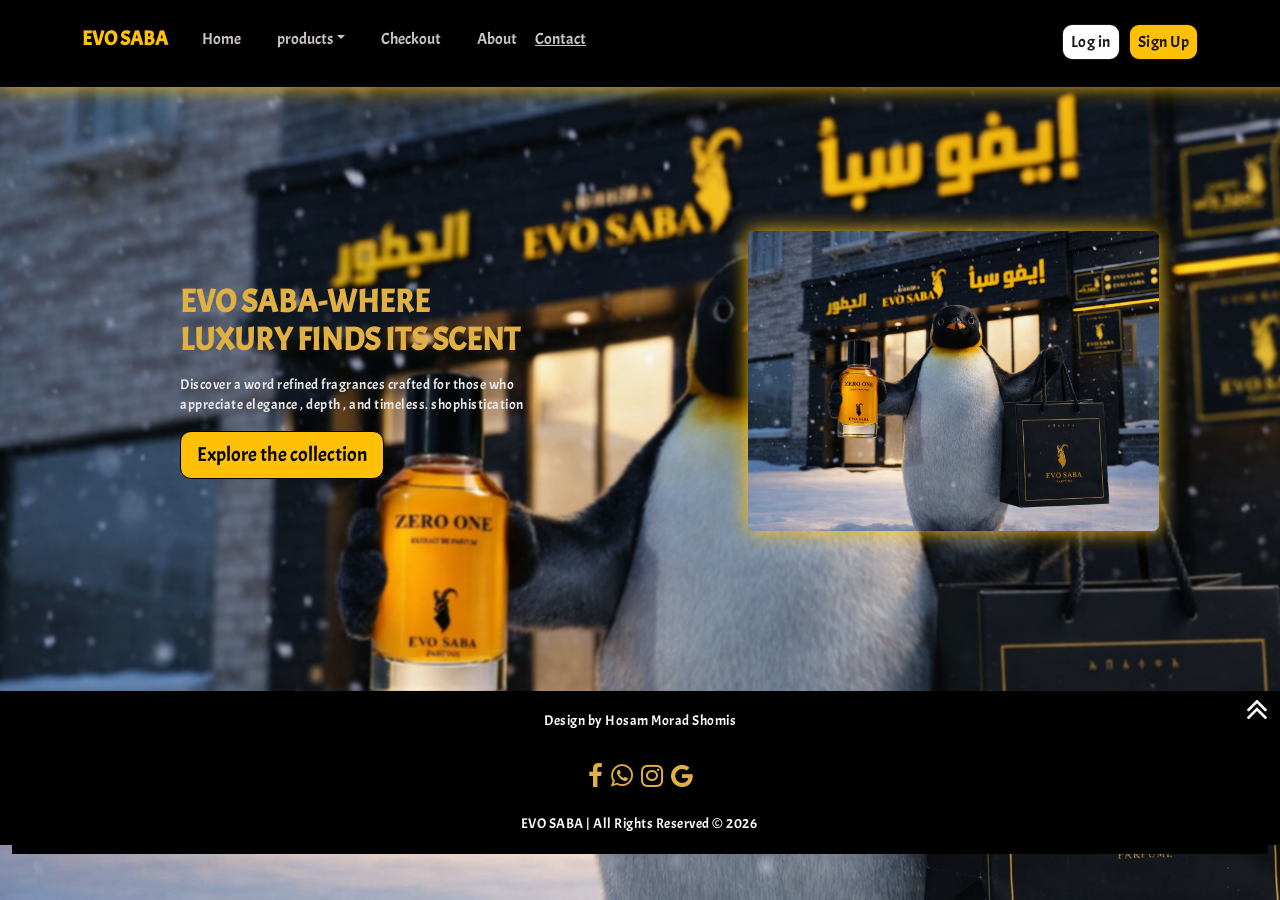
<file: index.html>
<!DOCTYPE html><html data-bs-theme="light" lang="en"><head><meta charset="utf-8"><meta name="viewport" content="width=device-width, initial-scale=1.0, shrink-to-fit=no"><title>المشروع الاخير</title><link rel="stylesheet" href="https://cdn.jsdelivr.net/npm/bootstrap@5.3.3/dist/css/bootstrap.min.css"><link rel="stylesheet" href="https://cdnjs.cloudflare.com/ajax/libs/font-awesome/4.7.0/css/font-awesome.min.css"><link rel="stylesheet" href="/assets/css/styles.min.css?h=321892fd59d9095899c73499c8380032"></head><body style="filter: blur(0px);backdrop-filter: blur(1px);-webkit-backdrop-filter: blur(1px);background: url(&quot;/assets/img/file_00000000c4fc720aaa01a05d77bd7a5a.png?h=0ba408a97ca75940aab535bceec1f2a7&quot;), rgb(0,0,0);"><!-- Start: Black Navbar --><nav class="navbar navbar-expand-md navbar-fixed-top navigation-clean-button navbar-light" style="background: rgb(0,0,0);border-radius: 149px;border-top-left-radius: 0px;border-top-right-radius: 0px;border-bottom-right-radius: 0px;border-bottom-left-radius: 0px;border-style: none;padding-top: 0;padding-bottom: 10px;box-shadow: 14px -16px 20px 15px var(--bs-warning);"><div class="container"><button data-bs-toggle="collapse" class="navbar-toggler" data-bs-target="#navcol-1" style="background: #ffc700;"><span class="visually-hidden">Toggle navigation</span><span class="navbar-toggler-icon"></span></button><div><a class="navbar-brand" href="#" style="opacity: 1;"><span style="color: rgb(255,193,7);font-family: Acme, sans-serif;">EVO SABA</span> </a></div><div class="collapse navbar-collapse" id="navcol-1" style="color: rgb(255,255,255);"><ul class="navbar-nav nav-right"><li class="nav-item"><a class="nav-link active" href="/Home.html" style="color: rgba(224,217,217,0.9);font-family: Acme, sans-serif;">Home</a></li><li class="nav-item dropdown"><a class="dropdown-toggle nav-link" aria-expanded="false" data-bs-toggle="dropdown" href="/products.html" style="color: rgba(224,217,217,0.9);font-family: Acme, sans-serif;">products</a><div class="dropdown-menu dropdown-menu-dark" style="border-radius: 12px;"><a class="dropdown-item" href="/men.html" style="font-family: Acme, sans-serif;color: rgb(224,176,67);">men</a><a class="dropdown-item" href="/women.html" style="font-family: Acme, sans-serif;color: rgb(224,176,67);">women</a><a class="dropdown-item" href="/offers.html" style="font-family: Acme, sans-serif;color: rgb(224,176,67);">offers</a></div></li><li class="nav-item"><a class="nav-link" href="/Checkout.html" style="color: rgba(224,217,217,0.9);font-family: Acme, sans-serif;">Checkout</a></li><li class="nav-item"><a class="nav-link" href="/About.html" style="color: rgba(224,217,217,0.9);font-family: Acme, sans-serif;">About</a></li><li class="nav-item"></li></ul><a href="/Contact.html" style="color: rgba(224,217,217,0.9);font-family: Acme, sans-serif;">Contact</a><!-- Start: Actions --><p class="ms-auto navbar-text actions"> <a class="btn btn-light action-button" role="button" href="/log%20in.html" style="color: rgba(0,0,0,0.9);background: #fefefe;border-radius: 10px;border-style: solid;border-color: rgba(0,0,0,0.9);font-size: 16px;padding: 5px 8px;font-family: Acme, sans-serif;margin: 9px;">Log in</a><a class="btn btn-light action-button" role="button" href="/sign%20up.html" style="color: rgba(0,0,0,0.9);background: var(--bs-warning);border-radius: 10px;border-style: solid;border-color: rgba(0,0,0,0.9);font-size: 16px;padding: 5px 8px;font-family: Acme, sans-serif;">Sign Up</a></p><!-- End: Actions --></div></div></nav><!-- End: Black Navbar --><!-- Start: Hero Clean Reverse --><div class="container py-4 py-xl-5"><div class="row gy-4 gy-md-0"><div class="col-md-6 text-center text-md-start d-flex d-sm-flex d-md-flex justify-content-center align-items-center justify-content-md-start align-items-md-center justify-content-xl-center"><div style="max-width: 350px;"><h2 class="text-uppercase fw-bold" style="color: #e0b043;font-family: Acme, sans-serif;">EVO SABA-Where luxury finds its scent</h2><p class="my-3" style="color: rgb(232,232,232);font-family: Acme, sans-serif;">Discover a word refined fragrances crafted for those who appreciate elegance , depth , and timeless. shophistication&nbsp;</p><a class="btn btn-primary btn-lg me-2" role="button" href="/products.html" style="background: var(--bs-warning);color: rgb(0,0,0);font-family: Acme, sans-serif;border-radius: 11px;">Explore the collection</a></div></div><div class="col-md-6"><div class="p-xl-5 m-xl-5" style="border-radius: 61px;width: 507px;"><img class="rounded img-fluid w-100 fit-cover" style="min-height: 300px;border-radius: 267px;background: var(--bs-secondary);box-shadow: 0px 0px 20px 0px var(--bs-warning);border-width: 177px;border-top-left-radius: 200px;border-top-right-radius: 200px;border-bottom-right-radius: 200px;border-bottom-left-radius: 200px;" src="/assets/img/file_00000000c4fc720aaa01a05d77bd7a5a.png?h=0ba408a97ca75940aab535bceec1f2a7"></div></div></div></div><!-- End: Hero Clean Reverse --><!-- Start: Green Footer by Ahmed Sharif Khan Noor --><div class="container-fluid mt-3" style="background: #000000;height: 154px;width: 100%;"><footer class="text-center" style="background: #000000;"><div class="text-end" style="height: 0px;"><a href="#top"><i class="fa fa-angle-double-up shadow" style="font-size: 36px;color: rgb(248,249,250);"></i></a></div><p class="text-light" style="font-family: Acme, sans-serif;">Design by Hosam Morad Shomis</p><a class="text-decoration-none text-light" href="https://www.facebook.com/share/1FFgK7gkPZ/" style="font-size: 22px;margin: 4px;" target="_blank"><i class="fa fa-facebook" style="font-size: 26px;color: rgb(224,176,67);"></i></a><a class="text-decoration-none text-light" style="font-size: 22px;margin: 4px;color: rgb(224,176,67);" target="_blank" href="https://wa.me/qr/BD4EZZVVCQGTG1"><i class="fa fa-whatsapp" style="font-size: 26px;color: rgb(224,176,67);"></i></a><a class="text-decoration-none text-light" href="https://www.instagram.com/evosaba_perfumes?igsh=aWxlNnVlZDFseXR2" style="font-size: 22px;margin: 4px;color: rgb(224,176,67);" target="_blank"><i class="fa fa-instagram" style="font-size: 26px;color: rgb(224,176,67);"></i></a><a class="text-decoration-none text-light" href="https://www.evosaba.com/" style="font-size: 22px;margin: 4px;color: rgb(224,176,67);" target="_blank"><i class="fa fa-google" style="font-size: 26px;color: rgb(224,176,67);"></i></a><p class="text-light" style="font-family: Acme, sans-serif;">EVO SABA | All Rights Reserved © 2026&nbsp;<br><br></p></footer></div><!-- End: Green Footer by Ahmed Sharif Khan Noor --><!-- Start: 1 Row 1 Column Section --><section></section><!-- End: 1 Row 1 Column Section --><script src="https://cdn.jsdelivr.net/npm/bootstrap@5.3.3/dist/js/bootstrap.bundle.min.js"></script><script src="/assets/js/script.min.js?h=bda919476bc74c0ebd05323c1b72a988"></script></body></html>
</file>
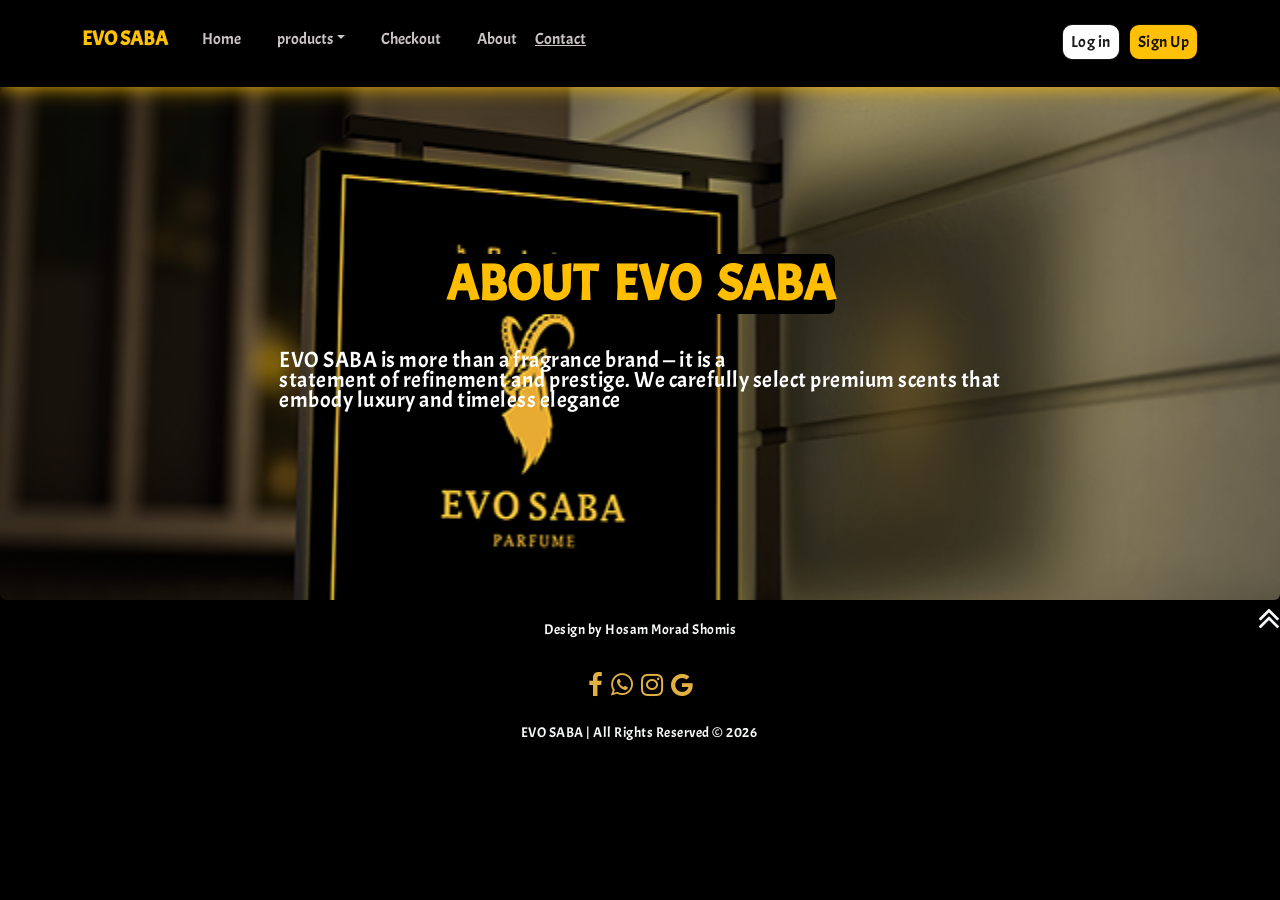
<file: About.html>
<!DOCTYPE html><html data-bs-theme="light" lang="en"><head><meta charset="utf-8"><meta name="viewport" content="width=device-width, initial-scale=1.0, shrink-to-fit=no"><title>المشروع الاخير</title><link rel="stylesheet" href="https://cdn.jsdelivr.net/npm/bootstrap@5.3.3/dist/css/bootstrap.min.css"><link rel="stylesheet" href="https://cdnjs.cloudflare.com/ajax/libs/font-awesome/4.7.0/css/font-awesome.min.css"><link rel="stylesheet" href="/assets/css/styles.min.css?h=321892fd59d9095899c73499c8380032"></head><body style="background: rgb(0,0,0);"><!-- Start: Black Navbar --><nav class="navbar navbar-expand-md navbar-fixed-top navigation-clean-button navbar-light" style="background: rgb(0,0,0);border-radius: 149px;border-top-left-radius: 0px;border-top-right-radius: 0px;border-bottom-right-radius: 0px;border-bottom-left-radius: 0px;border-style: none;padding-top: 0;padding-bottom: 10px;box-shadow: 14px -16px 20px 15px var(--bs-warning);"><div class="container"><button data-bs-toggle="collapse" class="navbar-toggler" data-bs-target="#navcol-1" style="background: #ffc700;"><span class="visually-hidden">Toggle navigation</span><span class="navbar-toggler-icon"></span></button><div><a class="navbar-brand" href="#" style="opacity: 1;"><span style="color: rgb(255,193,7);font-family: Acme, sans-serif;">EVO SABA</span> </a></div><div class="collapse navbar-collapse" id="navcol-1" style="color: rgb(255,255,255);"><ul class="navbar-nav nav-right"><li class="nav-item"><a class="nav-link active" href="/Home.html" style="color: rgba(224,217,217,0.9);font-family: Acme, sans-serif;">Home</a></li><li class="nav-item dropdown"><a class="dropdown-toggle nav-link" aria-expanded="false" data-bs-toggle="dropdown" href="/products.html" style="color: rgba(224,217,217,0.9);font-family: Acme, sans-serif;">products</a><div class="dropdown-menu dropdown-menu-dark" style="border-radius: 12px;"><a class="dropdown-item" href="/men.html" style="font-family: Acme, sans-serif;color: rgb(224,176,67);">men</a><a class="dropdown-item" href="/women.html" style="font-family: Acme, sans-serif;color: rgb(224,176,67);">women</a><a class="dropdown-item" href="/offers.html" style="font-family: Acme, sans-serif;color: rgb(224,176,67);">offers</a></div></li><li class="nav-item"><a class="nav-link" href="/Checkout.html" style="color: rgba(224,217,217,0.9);font-family: Acme, sans-serif;">Checkout</a></li><li class="nav-item"><a class="nav-link" href="/About.html" style="color: rgba(224,217,217,0.9);font-family: Acme, sans-serif;">About</a></li><li class="nav-item"></li></ul><a href="/Contact.html" style="color: rgba(224,217,217,0.9);font-family: Acme, sans-serif;">Contact</a><!-- Start: Actions --><p class="ms-auto navbar-text actions"> <a class="btn btn-light action-button" role="button" href="/log%20in.html" style="color: rgba(0,0,0,0.9);background: #fefefe;border-radius: 10px;border-style: solid;border-color: rgba(0,0,0,0.9);font-size: 16px;padding: 5px 8px;font-family: Acme, sans-serif;margin: 9px;">Log in</a><a class="btn btn-light action-button" role="button" href="/sign%20up.html" style="color: rgba(0,0,0,0.9);background: var(--bs-warning);border-radius: 10px;border-style: solid;border-color: rgba(0,0,0,0.9);font-size: 16px;padding: 5px 8px;font-family: Acme, sans-serif;">Sign Up</a></p><!-- End: Actions --></div></div></nav><!-- End: Black Navbar --><div class="border rounded border-0 d-flex flex-column justify-content-center align-items-center p-4 py-5" style="background: url(&quot;/assets/img/mokeup1.png?h=1d5ff1662aa17f49f62320252398e643&quot;) center / cover, url(&quot;https://cdn.bootstrapstudio.io/placeholders/1400x800.png&quot;);height: 513px;"><h1 class="text-uppercase fw-bold mb-3" style="font-family: Acme, sans-serif;color: rgb(255,191,0);border-radius: 7px;background: #000000;">ABOUT&nbsp; EVO&nbsp; SABA</h1><div class="col-md-10 col-xl-8 text-center d-flex d-sm-flex d-md-flex justify-content-center align-items-center mx-auto justify-content-md-start align-items-md-center justify-content-xl-center"><div></div></div><p class="mb-4" style="font-family: Acme, sans-serif;font-size: 22px;"><span style="color: white;">EVO SABA is more than a fragrance brand — it is a</span><br><span style="color: white;">statement of refinement and prestige. We carefully select premium scents that</span><br><span style="color: white;">embody luxury and timeless elegance</span></p></div><footer class="text-center" style="background: #000000;"><div class="text-end" style="height: 0px;"><a href="#top"><i class="fa fa-angle-double-up shadow" style="font-size: 36px;color: rgb(248,249,250);"></i></a></div><p class="text-light" style="font-family: Acme, sans-serif;">Design by Hosam Morad Shomis</p><a class="text-decoration-none text-light" href="https://www.facebook.com/share/1FFgK7gkPZ/" style="font-size: 22px;margin: 4px;" target="_blank"><i class="fa fa-facebook" style="font-size: 26px;color: rgb(224,176,67);"></i></a><a class="text-decoration-none text-light" style="font-size: 22px;margin: 4px;color: rgb(224,176,67);" target="_blank" href="https://wa.me/qr/BD4EZZVVCQGTG1"><i class="fa fa-whatsapp" style="font-size: 26px;color: rgb(224,176,67);"></i></a><a class="text-decoration-none text-light" href="https://www.instagram.com/evosaba_perfumes?igsh=aWxlNnVlZDFseXR2" style="font-size: 22px;margin: 4px;color: rgb(224,176,67);" target="_blank"><i class="fa fa-instagram" style="font-size: 26px;color: rgb(224,176,67);"></i></a><a class="text-decoration-none text-light" href="https://www.evosaba.com/" style="font-size: 22px;margin: 4px;color: rgb(224,176,67);" target="_blank"><i class="fa fa-google" style="font-size: 26px;color: rgb(224,176,67);"></i></a><p class="text-light" style="font-family: Acme, sans-serif;">EVO SABA | All Rights Reserved © 2026&nbsp;<br><br></p></footer><script src="https://cdn.jsdelivr.net/npm/bootstrap@5.3.3/dist/js/bootstrap.bundle.min.js"></script><script src="/assets/js/script.min.js?h=bda919476bc74c0ebd05323c1b72a988"></script></body></html>
</file>
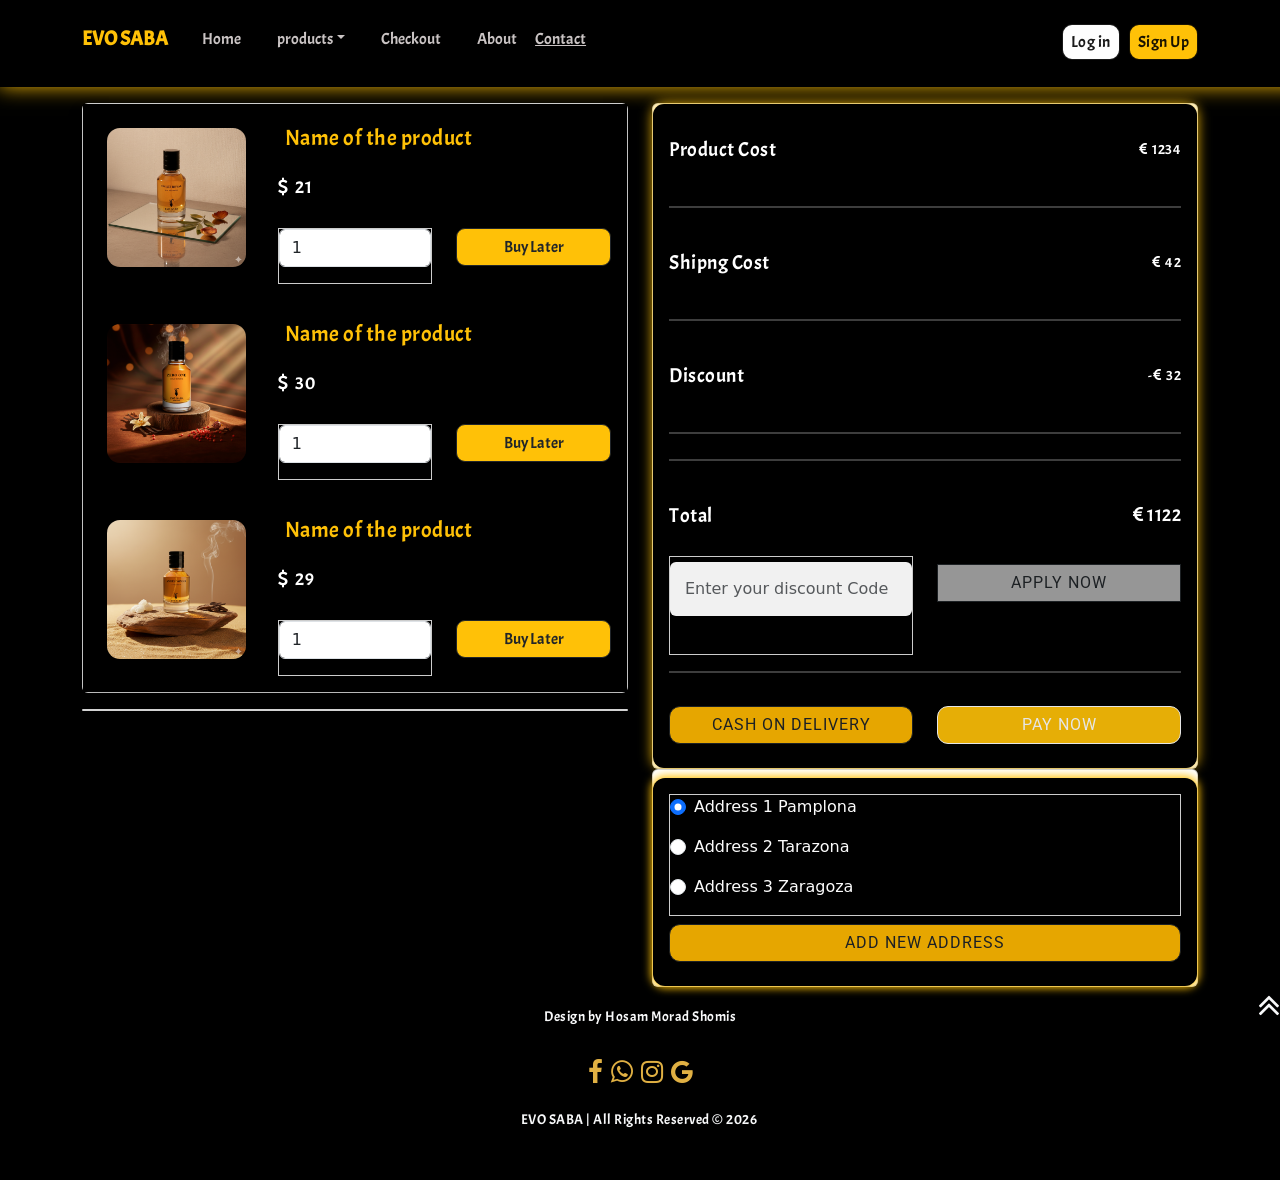
<file: Checkout.html>
<!DOCTYPE html><html data-bs-theme="light" lang="en"><head><meta charset="utf-8"><meta name="viewport" content="width=device-width, initial-scale=1.0, shrink-to-fit=no"><title>المشروع الاخير</title><link rel="stylesheet" href="https://cdn.jsdelivr.net/npm/bootstrap@5.3.3/dist/css/bootstrap.min.css"><link rel="stylesheet" href="https://cdnjs.cloudflare.com/ajax/libs/font-awesome/4.7.0/css/font-awesome.min.css"><link rel="stylesheet" href="/assets/css/styles.min.css?h=321892fd59d9095899c73499c8380032"></head><body style="background: rgb(0,0,0);"><!-- Start: Black Navbar --><nav class="navbar navbar-expand-md navbar-fixed-top navigation-clean-button navbar-light" style="background: rgb(0,0,0);border-radius: 149px;border-top-left-radius: 0px;border-top-right-radius: 0px;border-bottom-right-radius: 0px;border-bottom-left-radius: 0px;border-style: none;padding-top: 0;padding-bottom: 10px;box-shadow: 14px -16px 20px 15px var(--bs-warning);"><div class="container"><button data-bs-toggle="collapse" class="navbar-toggler" data-bs-target="#navcol-1" style="background: #ffc700;"><span class="visually-hidden">Toggle navigation</span><span class="navbar-toggler-icon"></span></button><div><a class="navbar-brand" href="#" style="opacity: 1;"><span style="color: rgb(255,193,7);font-family: Acme, sans-serif;">EVO SABA</span> </a></div><div class="collapse navbar-collapse" id="navcol-1" style="color: rgb(255,255,255);"><ul class="navbar-nav nav-right"><li class="nav-item"><a class="nav-link active" href="/Home.html" style="color: rgba(224,217,217,0.9);font-family: Acme, sans-serif;">Home</a></li><li class="nav-item dropdown"><a class="dropdown-toggle nav-link" aria-expanded="false" data-bs-toggle="dropdown" href="/products.html" style="color: rgba(224,217,217,0.9);font-family: Acme, sans-serif;">products</a><div class="dropdown-menu dropdown-menu-dark" style="border-radius: 12px;"><a class="dropdown-item" href="/men.html" style="font-family: Acme, sans-serif;color: rgb(224,176,67);">men</a><a class="dropdown-item" href="/women.html" style="font-family: Acme, sans-serif;color: rgb(224,176,67);">women</a><a class="dropdown-item" href="/offers.html" style="font-family: Acme, sans-serif;color: rgb(224,176,67);">offers</a></div></li><li class="nav-item"><a class="nav-link" href="/Checkout.html" style="color: rgba(224,217,217,0.9);font-family: Acme, sans-serif;">Checkout</a></li><li class="nav-item"><a class="nav-link" href="/About.html" style="color: rgba(224,217,217,0.9);font-family: Acme, sans-serif;">About</a></li><li class="nav-item"></li></ul><a href="/Contact.html" style="color: rgba(224,217,217,0.9);font-family: Acme, sans-serif;">Contact</a><!-- Start: Actions --><p class="ms-auto navbar-text actions"> <a class="btn btn-light action-button" role="button" href="/log%20in.html" style="color: rgba(0,0,0,0.9);background: #fefefe;border-radius: 10px;border-style: solid;border-color: rgba(0,0,0,0.9);font-size: 16px;padding: 5px 8px;font-family: Acme, sans-serif;margin: 9px;">Log in</a><a class="btn btn-light action-button" role="button" href="/sign%20up.html" style="color: rgba(0,0,0,0.9);background: var(--bs-warning);border-radius: 10px;border-style: solid;border-color: rgba(0,0,0,0.9);font-size: 16px;padding: 5px 8px;font-family: Acme, sans-serif;">Sign Up</a></p><!-- End: Actions --></div></div></nav><!-- End: Black Navbar --><!-- Start: CheckOutPage V1.0 --><div class="container"><ol class="breadcrumb DestopView"></ol><div class="row"><!-- Start: List of Products --><div class="col-12 col-sm-12 col-md-12 col-lg-6"><div class="card mb-3"><div class="card-body shadow" style="background: #000000;"><div class="row"><div class="col"><div class="row"><div class="col-4 text-center"><img class="img-fluid shadow-none p-2" src="/assets/img/1770250161974.png?h=574e0f4cc8a0fb62021f0bfe05e63790" style="border-radius: 21px;"></div><div class="col"><p class="mt-2" style="font-size: 22px;color: var(--bs-warning);font-family: Acme, sans-serif;"><strong>&nbsp; Name of the product</strong></p><p class="mt-2" style="font-size: 18px;color: rgb(255,255,255);font-family: Acme, sans-serif;"><i class="fa fa-dollar"></i><strong>&nbsp; 21</strong></p><p class="text-black-50"></p><div class="row"><div class="col-12 col-sm-6"><form><div class="form-group mb-3"><!-- Start: Number Input Without Arrow --><input class="form-control" type="number" placeholder="Qty" min="1" max="8" value="1" name="qty"><!-- End: Number Input Without Arrow --></div></form></div><div class="col"><a class="btn btn-outline-dark d-block w-100" role="button" style="background: var(--bs-warning);font-family: Acme, sans-serif;border-radius: 9px;" href="/Checkout.html">Buy Later</a></div></div></div></div></div></div></div><div class="card-body shadow" style="background: #000000;"><div class="row"><div class="col"><div class="row"><div class="col-4 text-center"><img class="img-fluid shadow-none p-2" src="/assets/img/Artboard%202.png?h=8b4f47e0089f8223645661738c056a9d" style="border-radius: 21px;"></div><div class="col"><p class="mt-2" style="font-size: 22px;color: var(--bs-warning);font-family: Acme, sans-serif;"><strong>&nbsp; Name of the product</strong></p><p class="mt-2" style="font-size: 18px;color: rgb(255,255,255);font-family: Acme, sans-serif;"><i class="fa fa-dollar"></i><strong>&nbsp; 30</strong></p><p class="text-black-50"></p><div class="row"><div class="col-12 col-sm-6"><form><div class="form-group mb-3"><!-- Start: Number Input Without Arrow --><input class="form-control" type="number" placeholder="Qty" min="1" max="8" value="1" name="qty"><!-- End: Number Input Without Arrow --></div></form></div><div class="col"><a class="btn btn-outline-dark d-block w-100" role="button" style="background: var(--bs-warning);font-family: Acme, sans-serif;border-radius: 9px;" href="/Checkout.html">Buy Later</a></div></div></div></div></div></div></div><div class="card-body shadow" style="background: #000000;"><div class="row"><div class="col"><div class="row"><div class="col-4 text-center"><img class="img-fluid shadow-none p-2" src="/assets/img/1770250687219.png?h=574e0f4cc8a0fb62021f0bfe05e63790" style="border-radius: 21px;"></div><div class="col"><p class="mt-2" style="font-size: 22px;color: var(--bs-warning);font-family: Acme, sans-serif;"><strong>&nbsp; Name of the product</strong></p><p class="mt-2" style="font-size: 18px;color: rgb(255,255,255);font-family: Acme, sans-serif;"><i class="fa fa-dollar"></i><strong>&nbsp; 29</strong></p><p class="text-black-50"></p><div class="row"><div class="col-12 col-sm-6"><form><div class="form-group mb-3"><!-- Start: Number Input Without Arrow --><input class="form-control" type="number" placeholder="Qty" min="1" max="8" value="1" name="qty"><!-- End: Number Input Without Arrow --></div></form></div><div class="col" style="border-radius: 27px;"><a class="btn btn-outline-dark d-block w-100" role="button" style="background: var(--bs-warning);font-family: Acme, sans-serif;border-radius: 9px;" href="/Checkout.html">Buy Later</a></div></div></div></div></div></div></div></div><div class="card mb-3" style="border-radius: 17px;"></div></div><!-- End: List of Products --><!-- Start: Big Section --><div class="col-12 col-sm-12 col-md-12 col-lg-6"><div class="card shadow"><div class="card-body" style="background: #000000;box-shadow: 0px 0px 13px var(--bs-warning);border-radius: 11px;"><div class="row"><div class="col" style="color: #ffffff;"><p style="color: #ffffff;font-family: Acme, sans-serif;font-size: 20px;">Product Cost</p></div><div class="col" style="color: #ffffff;font-family: Acme, sans-serif;"><p class="text-end" style="color: #ffffff;font-family: Acme, sans-serif;"><i class="fa fa-euro" style="color: #ffffff;"></i>&nbsp; 1234</p></div></div><hr style="color: #ffffff;"><div class="row" style="color: #ffffff;"><div class="col" style="color: #ffffff;"><p style="color: #ffffff;font-family: Acme, sans-serif;font-size: 20px;">Shipng Cost</p></div><div class="col" style="color: #ffffff;font-family: Acme, sans-serif;"><p class="text-end" style="color: #ffffff;font-family: Acme, sans-serif;"><i class="fa fa-euro" style="color: #ffffff;"></i>&nbsp; 42</p></div></div><hr style="color: #ffffff;"><div class="row" style="color: #ffffff;"><div class="col" style="color: #ffffff;"><p style="color: #ffffff;font-size: 20px;font-family: Acme, sans-serif;">Discount</p></div><div class="col" style="color: #ffffff;"><p class="text-end" style="color: #ffffff;font-family: Acme, sans-serif;">&nbsp;-<i class="fa fa-euro" style="color: #ffffff;"></i>&nbsp; 32</p></div></div><hr style="color: #ffffff;"><hr style="color: #ffffff;"><div class="row"><div class="col" style="color: #ffffff;"><p style="font-size: 20px;color: #ffffff;font-family: Acme, sans-serif;"><strong>Total</strong></p></div><div class="col"><p class="text-end" style="font-size: 18px;color: rgb(255,255,255);font-family: Acme, sans-serif;">&nbsp;<i class="fa fa-euro"></i>&nbsp;1122</p></div></div><div class="row"><div class="col"><form><div class="form-group mb-3"><input class="form-control" type="text" placeholder="Enter your discount Code" style="color: rgb(255,255,255);"></div></form></div><div class="col"><button class="btn btn-outline-dark d-block w-100" type="button" style="background: #a7a7a7;">Apply Now</button></div></div><hr style="color: rgb(0,0,0);"><div class="row"><div class="col-12 col-sm-6"><button class="btn btn-outline-dark d-block w-100" type="submit" style="border-radius: 11px;background: #ffb800;">Cash on delivery</button></div><div class="col"><button class="btn btn-primary d-block w-100" type="button" style="background: var(--bs-warning);border-radius: 11px;">Pay now</button></div></div></div></div><div class="card shadow pt-2"><div class="card-body" style="background: #000000;box-shadow: 0px 0px 8px 2px var(--bs-warning);border-radius: 12px;"><form><div class="form-group mb-3"><div class="form-check"><input class="form-check-input" type="radio" id="formCheck-1" name="size" value="s" checked=""><label class="form-check-label" for="formCheck-1" style="color: #fcfcfc;">Address 1 Pamplona</label></div></div><div class="form-group mb-3" style="color: #fcfcfc;"><div class="form-check" style="color: #fcfcfc;"><input class="form-check-input" type="radio" id="formCheck-3" name="size" value="m" style="color: #fcfcfc;"><label class="form-check-label" for="formCheck-3" style="color: #fcfcfc;">Address 2 Tarazona</label></div></div><div class="form-group mb-3" style="color: #fcfcfc;"><div class="form-check" style="color: #fcfcfc;"><input class="form-check-input" type="radio" id="formCheck-2" name="size" value="l" style="color: #fcfcfc;"><label class="form-check-label" for="formCheck-2" style="color: #fcfcfc;">Address 3 Zaragoza</label></div></div></form><div class="row"><div class="col"><button class="btn btn-outline-dark d-block w-100" type="button" style="background: #ffb800;border-radius: 11px;">Add New Address</button></div></div></div></div></div><!-- End: Big Section --></div></div><!-- End: CheckOutPage V1.0 --><footer class="text-center" style="background: #000000;"><div class="text-end" style="height: 0px;"><a href="#top"><i class="fa fa-angle-double-up shadow" style="font-size: 36px;color: rgb(248,249,250);"></i></a></div><p class="text-light" style="font-family: Acme, sans-serif;">Design by Hosam Morad Shomis</p><a class="text-decoration-none text-light" href="https://www.facebook.com/share/1FFgK7gkPZ/" style="font-size: 22px;margin: 4px;" target="_blank"><i class="fa fa-facebook" style="font-size: 26px;color: rgb(224,176,67);"></i></a><a class="text-decoration-none text-light" style="font-size: 22px;margin: 4px;color: rgb(224,176,67);" target="_blank" href="https://wa.me/qr/BD4EZZVVCQGTG1"><i class="fa fa-whatsapp" style="font-size: 26px;color: rgb(224,176,67);"></i></a><a class="text-decoration-none text-light" href="https://www.instagram.com/evosaba_perfumes?igsh=aWxlNnVlZDFseXR2" style="font-size: 22px;margin: 4px;color: rgb(224,176,67);" target="_blank"><i class="fa fa-instagram" style="font-size: 26px;color: rgb(224,176,67);"></i></a><a class="text-decoration-none text-light" href="https://www.evosaba.com/" style="font-size: 22px;margin: 4px;color: rgb(224,176,67);" target="_blank"><i class="fa fa-google" style="font-size: 26px;color: rgb(224,176,67);"></i></a><p class="text-light" style="font-family: Acme, sans-serif;">EVO SABA | All Rights Reserved © 2026&nbsp;<br><br></p></footer><script src="https://cdn.jsdelivr.net/npm/bootstrap@5.3.3/dist/js/bootstrap.bundle.min.js"></script><script src="/assets/js/script.min.js?h=bda919476bc74c0ebd05323c1b72a988"></script></body></html>
</file>
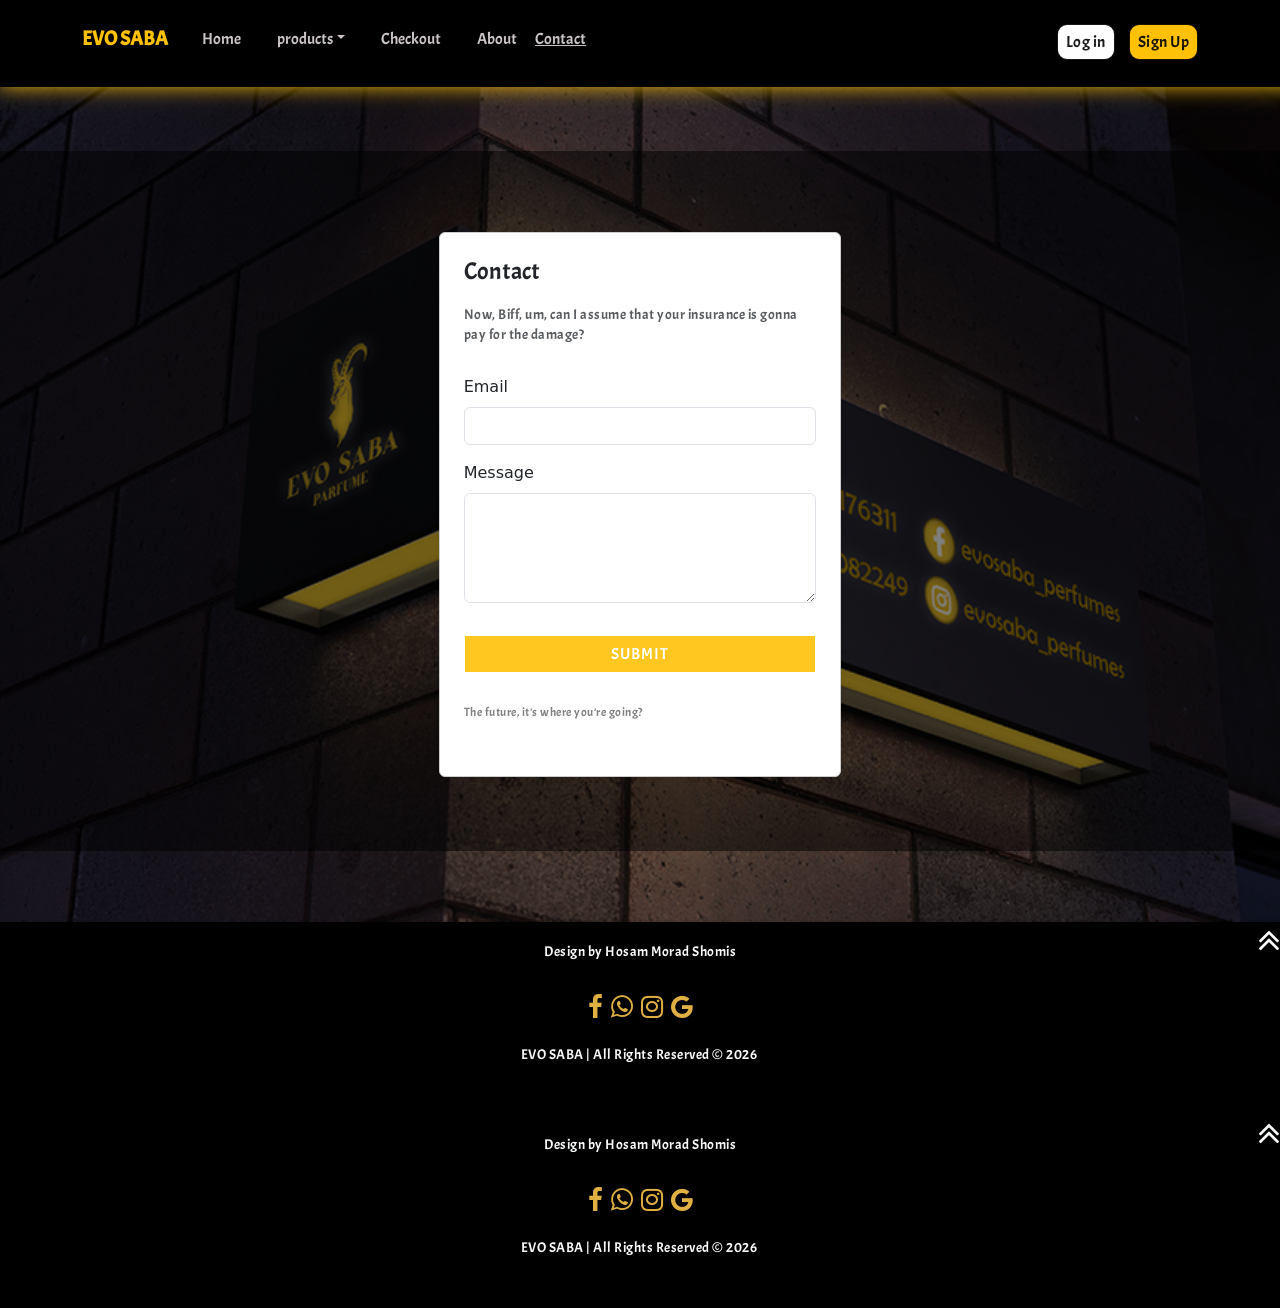
<file: Contact.html>
<!DOCTYPE html><html data-bs-theme="light" lang="en"><head><meta charset="utf-8"><meta name="viewport" content="width=device-width, initial-scale=1.0, shrink-to-fit=no"><title>المشروع الاخير</title><link rel="stylesheet" href="https://cdn.jsdelivr.net/npm/bootstrap@5.3.3/dist/css/bootstrap.min.css"><link rel="stylesheet" href="https://cdnjs.cloudflare.com/ajax/libs/font-awesome/4.7.0/css/font-awesome.min.css"><link rel="stylesheet" href="/assets/css/styles.min.css?h=321892fd59d9095899c73499c8380032"></head><body style="background: rgb(0,0,0);"><!-- Start: Black Navbar --><nav class="navbar navbar-expand-md navbar-fixed-top navigation-clean-button navbar-light" style="background: rgb(0,0,0);border-radius: 149px;border-top-left-radius: 0px;border-top-right-radius: 0px;border-bottom-right-radius: 0px;border-bottom-left-radius: 0px;border-style: none;padding-top: 0;padding-bottom: 10px;box-shadow: 14px -16px 20px 15px var(--bs-warning);"><div class="container"><button data-bs-toggle="collapse" class="navbar-toggler" data-bs-target="#navcol-1" style="background: #ffc700;"><span class="visually-hidden">Toggle navigation</span><span class="navbar-toggler-icon"></span></button><div><a class="navbar-brand" href="#" style="opacity: 1;"><span style="color: rgb(255,193,7);font-family: Acme, sans-serif;">EVO SABA</span> </a></div><div class="collapse navbar-collapse" id="navcol-1" style="color: rgb(255,255,255);"><ul class="navbar-nav nav-right"><li class="nav-item"><a class="nav-link active" href="/Home.html" style="color: rgba(224,217,217,0.9);font-family: Acme, sans-serif;">Home</a></li><li class="nav-item dropdown"><a class="dropdown-toggle nav-link" aria-expanded="false" data-bs-toggle="dropdown" href="/products.html" style="color: rgba(224,217,217,0.9);font-family: Acme, sans-serif;">products</a><div class="dropdown-menu dropdown-menu-dark" style="border-radius: 12px;"><a class="dropdown-item" href="/men.html" style="font-family: Acme, sans-serif;color: rgb(224,176,67);">men</a><a class="dropdown-item" href="/women.html" style="font-family: Acme, sans-serif;color: rgb(224,176,67);">women</a><a class="dropdown-item" href="/offers.html" style="font-family: Acme, sans-serif;color: rgb(224,176,67);">offers</a></div></li><li class="nav-item"><a class="nav-link" href="/Checkout.html" style="color: rgba(224,217,217,0.9);font-family: Acme, sans-serif;">Checkout</a></li><li class="nav-item"><a class="nav-link" href="/About.html" style="color: rgba(224,217,217,0.9);font-family: Acme, sans-serif;">About</a></li><li class="nav-item"></li></ul><a href="/Contact.html" style="color: rgba(224,217,217,0.9);font-family: Acme, sans-serif;">Contact</a><!-- Start: Actions --><p class="ms-auto navbar-text actions"><a class="btn btn-light action-button" role="button" href="/log%20in.html" style="color: rgba(0,0,0,0.9);background: #fefefe;border-radius: 10px;border-style: solid;border-color: rgba(0,0,0,0.9);font-size: 16px;padding: 5px 8px;font-family: Acme, sans-serif;margin: 9px;">Log in</a> <a class="btn btn-light action-button" role="button" href="/sign%20up.html" style="color: rgba(0,0,0,0.9);background: var(--bs-warning);border-radius: 10px;border-style: solid;border-color: rgba(0,0,0,0.9);font-size: 16px;padding: 5px 8px;font-family: Acme, sans-serif;">Sign Up</a></p><!-- End: Actions --></div></div></nav><!-- End: Black Navbar --><!-- Start: contact-1 --><section id="contact-1" class="py-5" style="background: url(&quot;/assets/img/50674345.png?h=1d5ff1662aa17f49f62320252398e643&quot;);background-size: cover;"><div class="container-fluid py-3"><div class="row justify-content-center align-items-center position-relative"><div class="col p-0"><iframe allowfullscreen="" frameborder="0" src="https://www.google.com/maps/embed/v1/view?key=AIzaSyCAQgBzbuSGbZx5hPvWUqbNQarPtKbc7iU&amp;center=17.5233656%2C113.9591867&amp;zoom=6" width="100%" height="700" style="filter: grayscale(100%);opacity: 0.50;background: #000000;"></iframe></div><div class="col-md-6 col-lg-5 col-xl-4 position-absolute"><form class="bg-white shadow-sm p-4 rounded" method="post" style="background: rgb(255, 255, 255);"><div><h4 style="font-family: Acme, sans-serif;">Contact</h4><p class="text-muted" style="font-family: Acme, sans-serif;">Now, Biff, um, can I assume that your insurance is gonna pay for the damage?<br></p></div><div class="mb-3"><label class="form-label">Email</label><input class="form-control" type="email" required="" style="font-family: Acme, sans-serif;"></div><div class="mb-4"><label class="form-label">Message</label><textarea class="form-control" required="" rows="4" style="font-family: Acme, sans-serif;"></textarea></div><div><button class="btn btn-primary w-100 mb-2" type="submit" style="background: var(--bs-warning);font-family: Acme, sans-serif;">Submit</button><p><small class="text-black-50" style="font-family: Acme, sans-serif;">The future, it's where you're going?<br></small></p></div></form></div></div></div></section><!-- End: contact-1 --><footer class="text-center" style="background: #000000;"><div class="text-end" style="height: 0px;"><a href="#top"><i class="fa fa-angle-double-up shadow" style="font-size: 36px;color: rgb(248,249,250);"></i></a></div><p class="text-light" style="font-family: Acme, sans-serif;">Design by Hosam Morad Shomis</p><a class="text-decoration-none text-light" href="https://www.facebook.com/share/1FFgK7gkPZ/" style="font-size: 22px;margin: 4px;" target="_blank"><i class="fa fa-facebook" style="font-size: 26px;color: rgb(224,176,67);"></i></a><a class="text-decoration-none text-light" style="font-size: 22px;margin: 4px;color: rgb(224,176,67);" target="_blank" href="https://wa.me/qr/BD4EZZVVCQGTG1"><i class="fa fa-whatsapp" style="font-size: 26px;color: rgb(224,176,67);"></i></a><a class="text-decoration-none text-light" href="https://www.instagram.com/evosaba_perfumes?igsh=aWxlNnVlZDFseXR2" style="font-size: 22px;margin: 4px;color: rgb(224,176,67);" target="_blank"><i class="fa fa-instagram" style="font-size: 26px;color: rgb(224,176,67);"></i></a><a class="text-decoration-none text-light" href="https://www.evosaba.com/" style="font-size: 22px;margin: 4px;color: rgb(224,176,67);" target="_blank"><i class="fa fa-google" style="font-size: 26px;color: rgb(224,176,67);"></i></a><p class="text-light" style="font-family: Acme, sans-serif;">EVO SABA | All Rights Reserved © 2026&nbsp;<br><br></p></footer><footer class="text-center" style="background: #000000;"><div class="text-end" style="height: 0px;"><a href="#top"><i class="fa fa-angle-double-up shadow" style="font-size: 36px;color: rgb(248,249,250);"></i></a></div><p class="text-light" style="font-family: Acme, sans-serif;">Design by Hosam Morad Shomis</p><a class="text-decoration-none text-light" href="https://www.facebook.com/share/1FFgK7gkPZ/" style="font-size: 22px;margin: 4px;" target="_blank"><i class="fa fa-facebook" style="font-size: 26px;color: rgb(224,176,67);"></i></a><a class="text-decoration-none text-light" style="font-size: 22px;margin: 4px;color: rgb(224,176,67);" target="_blank" href="https://wa.me/qr/BD4EZZVVCQGTG1"><i class="fa fa-whatsapp" style="font-size: 26px;color: rgb(224,176,67);"></i></a><a class="text-decoration-none text-light" href="https://www.instagram.com/evosaba_perfumes?igsh=aWxlNnVlZDFseXR2" style="font-size: 22px;margin: 4px;color: rgb(224,176,67);" target="_blank"><i class="fa fa-instagram" style="font-size: 26px;color: rgb(224,176,67);"></i></a><a class="text-decoration-none text-light" href="https://www.evosaba.com/" style="font-size: 22px;margin: 4px;color: rgb(224,176,67);" target="_blank"><i class="fa fa-google" style="font-size: 26px;color: rgb(224,176,67);"></i></a><p class="text-light" style="font-family: Acme, sans-serif;">EVO SABA | All Rights Reserved © 2026&nbsp;<br><br></p></footer><script src="https://cdn.jsdelivr.net/npm/bootstrap@5.3.3/dist/js/bootstrap.bundle.min.js"></script><script src="/assets/js/script.min.js?h=bda919476bc74c0ebd05323c1b72a988"></script></body></html>
</file>
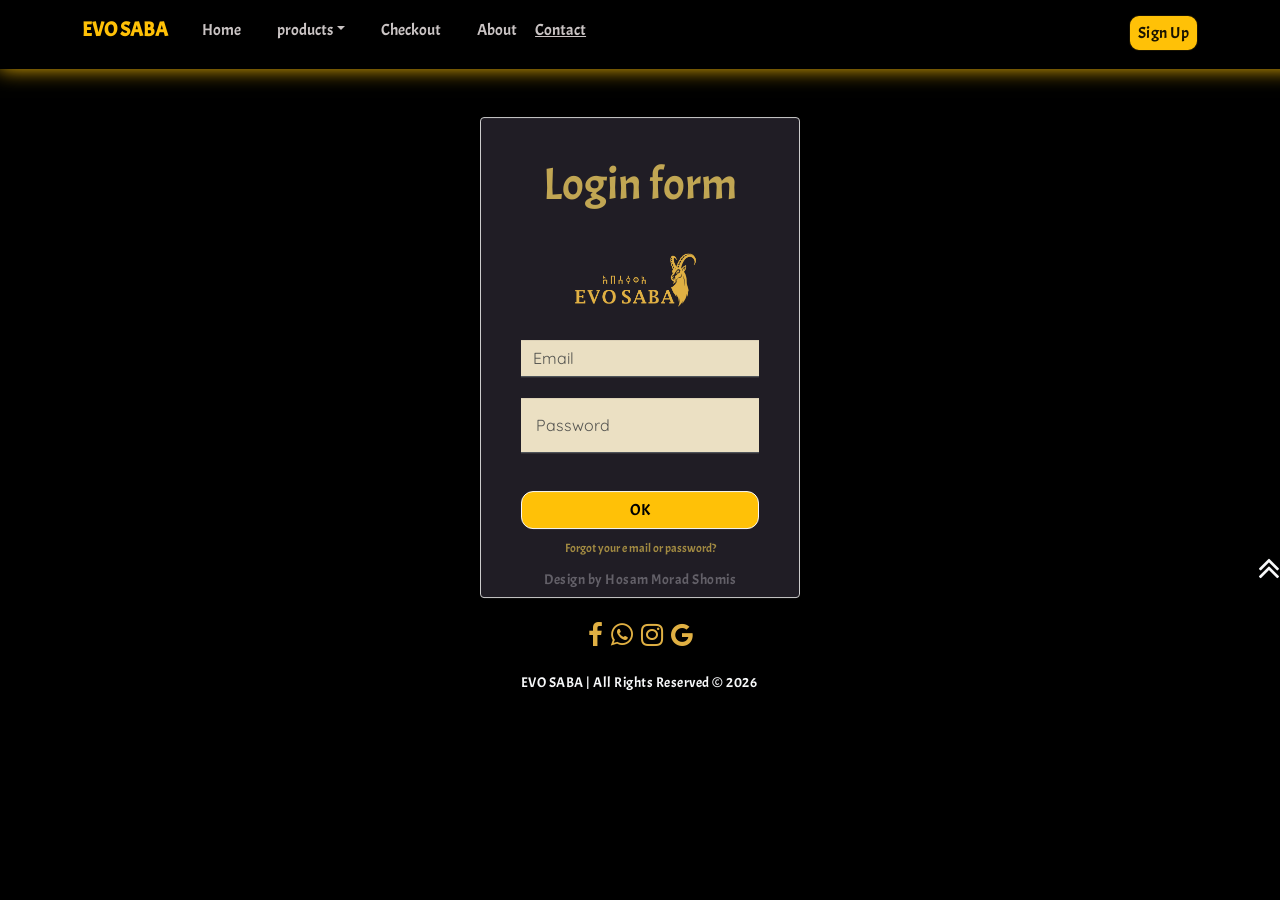
<file: log in.html>
<!DOCTYPE html><html data-bs-theme="light" lang="en"><head><meta charset="utf-8"><meta name="viewport" content="width=device-width, initial-scale=1.0, shrink-to-fit=no"><title>المشروع الاخير</title><link rel="stylesheet" href="https://cdn.jsdelivr.net/npm/bootstrap@5.3.3/dist/css/bootstrap.min.css"><link rel="stylesheet" href="https://cdnjs.cloudflare.com/ajax/libs/font-awesome/4.7.0/css/font-awesome.min.css"><link rel="stylesheet" href="/assets/css/styles.min.css?h=321892fd59d9095899c73499c8380032"></head><body style="background: rgb(0,0,0);"><!-- Start: Black Navbar --><nav class="navbar navbar-expand-md navbar-fixed-top navigation-clean-button navbar-light" style="background: rgb(0,0,0);border-radius: 149px;border-top-left-radius: 0px;border-top-right-radius: 0px;border-bottom-right-radius: 0px;border-bottom-left-radius: 0px;border-style: none;padding-top: 0;padding-bottom: 10px;box-shadow: 14px -16px 20px 15px var(--bs-warning);"><div class="container"><button data-bs-toggle="collapse" class="navbar-toggler" data-bs-target="#navcol-2" style="background: #ffc700;"><span class="visually-hidden">Toggle navigation</span><span class="navbar-toggler-icon"></span></button><div><a class="navbar-brand" href="#" style="opacity: 1;"><span style="color: rgb(255,193,7);font-family: Acme, sans-serif;">EVO SABA</span> </a></div><div class="collapse navbar-collapse" id="navcol-2" style="color: rgb(255,255,255);"><ul class="navbar-nav nav-right"><li class="nav-item"><a class="nav-link active" href="/Home.html" style="color: rgba(224,217,217,0.9);font-family: Acme, sans-serif;">Home</a></li><li class="nav-item dropdown"><a class="dropdown-toggle nav-link" aria-expanded="false" data-bs-toggle="dropdown" href="/products.html" style="color: rgba(224,217,217,0.9);font-family: Acme, sans-serif;">products</a><div class="dropdown-menu dropdown-menu-dark" style="border-radius: 12px;"><a class="dropdown-item" href="/men.html" style="font-family: Acme, sans-serif;color: rgb(224,176,67);">men</a><a class="dropdown-item" href="/women.html" style="font-family: Acme, sans-serif;color: rgb(224,176,67);">women</a><a class="dropdown-item" href="/offers.html" style="font-family: Acme, sans-serif;color: rgb(224,176,67);">offers</a></div></li><li class="nav-item"><a class="nav-link" href="/Checkout.html" style="color: rgba(224,217,217,0.9);font-family: Acme, sans-serif;">Checkout</a></li><li class="nav-item"><a class="nav-link" href="/About.html" style="color: rgba(224,217,217,0.9);font-family: Acme, sans-serif;">About</a></li><li class="nav-item"></li></ul><a href="/Contact.html" style="color: rgba(224,217,217,0.9);font-family: Acme, sans-serif;">Contact</a><!-- Start: Actions --><p class="ms-auto navbar-text actions"> <a class="btn btn-light action-button" role="button" href="/sign%20up.html" style="color: rgba(0,0,0,0.9);background: var(--bs-warning);border-radius: 10px;border-style: solid;border-color: rgba(0,0,0,0.9);font-size: 16px;padding: 5px 8px;font-family: Acme, sans-serif;">Sign Up</a></p><!-- End: Actions --></div></div></nav><!-- End: Black Navbar --><!-- Start: OcOrato - Login form --><form id="form" style="font-family:Quicksand, sans-serif;background-color:rgba(44,40,52,0.73);width:320px;padding:40px;"><h1 id="head" style="color: rgb(193,166,83);font-size: 45px;font-family: Acme, sans-serif;">Login form</h1><div><img class="rounded img-fluid me-5 pe-0" id="image" style="width: auto;height: auto;margin: 22px;" src="/assets/img/بوكس%20ايفو%20سبا-17.png?h=fcd507c810bc761ca0d4b7b2e5c9a0e3" width="175" height="76"></div><div class="form-group mb-3"><input class="form-control" type="email" id="formum" placeholder="Email" style="background: rgba(237,226,197,0.99);color: rgb(0,0,0);"></div><div class="form-group mb-3"><input class="form-control" type="password" id="formum2" style="background: #ede2c5fd;color: rgb(0,0,0);" placeholder="Password"></div><a class="btn btn-light" role="button" id="butonas" style="width: 100%;height: 100%;margin-bottom: 10px;background: var(--bs-warning);border-radius: 12px;font-family: Acme, sans-serif;" href="/Home.html">OK</a><a id="linkas" style="font-size: 12px;margin: auto;margin-left: 0;margin-right: 0;margin-bottom: 0;margin-top: 0;padding-left: 0;padding-right: 0;color: rgb(177,151,70);font-family: Acme, sans-serif;" href="#">Forgot your e mail or password?</a></form><!-- End: OcOrato - Login form --><footer class="text-center" style="background: #000000;"><div class="text-end" style="height: 0px;"><a href="#top"><i class="fa fa-angle-double-up shadow" style="font-size: 36px;color: rgb(248,249,250);"></i></a></div><p class="text-light" style="font-family: Acme, sans-serif;">Design by Hosam Morad Shomis</p><a class="text-decoration-none text-light" href="https://www.facebook.com/share/1FFgK7gkPZ/" style="font-size: 22px;margin: 4px;" target="_blank"><i class="fa fa-facebook" style="font-size: 26px;color: rgb(224,176,67);"></i></a><a class="text-decoration-none text-light" style="font-size: 22px;margin: 4px;color: rgb(224,176,67);" target="_blank" href="https://wa.me/qr/BD4EZZVVCQGTG1"><i class="fa fa-whatsapp" style="font-size: 26px;color: rgb(224,176,67);"></i></a><a class="text-decoration-none text-light" href="https://www.instagram.com/evosaba_perfumes?igsh=aWxlNnVlZDFseXR2" style="font-size: 22px;margin: 4px;color: rgb(224,176,67);" target="_blank"><i class="fa fa-instagram" style="font-size: 26px;color: rgb(224,176,67);"></i></a><a class="text-decoration-none text-light" href="https://www.evosaba.com/" style="font-size: 22px;margin: 4px;color: rgb(224,176,67);" target="_blank"><i class="fa fa-google" style="font-size: 26px;color: rgb(224,176,67);"></i></a><p class="text-light" style="font-family: Acme, sans-serif;">EVO SABA | All Rights Reserved © 2026&nbsp;<br><br></p></footer><script src="https://cdn.jsdelivr.net/npm/bootstrap@5.3.3/dist/js/bootstrap.bundle.min.js"></script><script src="/assets/js/script.min.js?h=bda919476bc74c0ebd05323c1b72a988"></script></body></html>
</file>
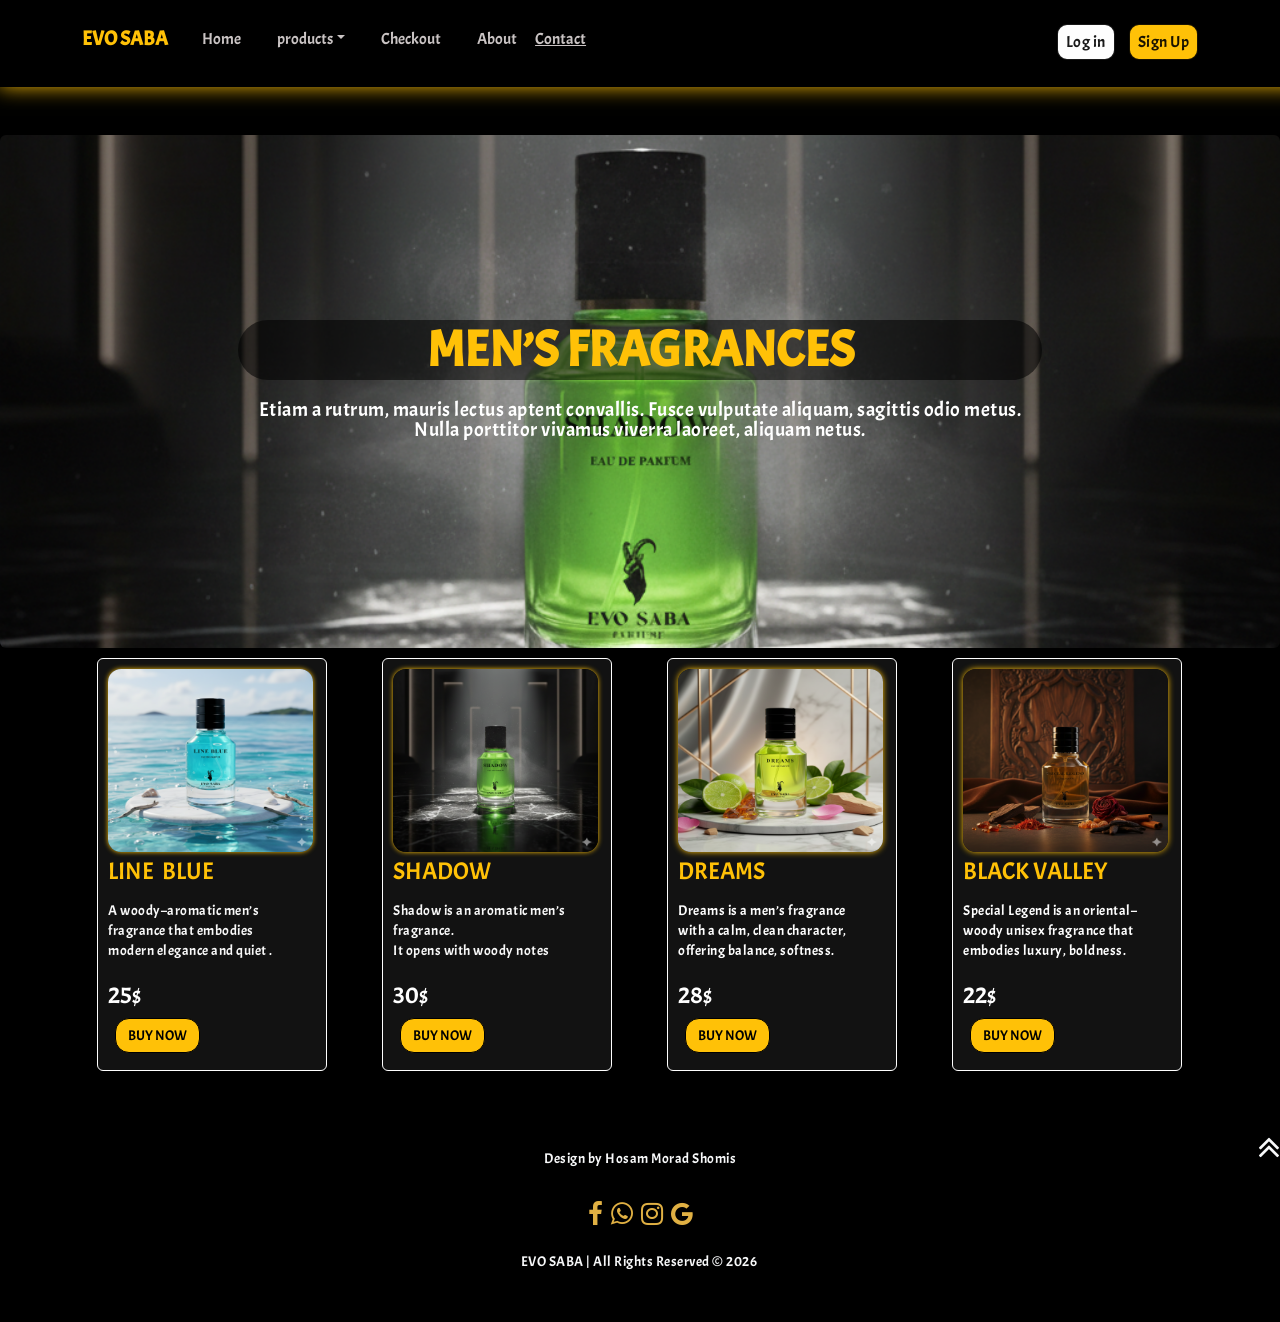
<file: men.html>
<!DOCTYPE html><html data-bs-theme="light" lang="en"><head><meta charset="utf-8"><meta name="viewport" content="width=device-width, initial-scale=1.0, shrink-to-fit=no"><title>المشروع الاخير</title><link rel="stylesheet" href="https://cdn.jsdelivr.net/npm/bootstrap@5.3.3/dist/css/bootstrap.min.css"><link rel="stylesheet" href="https://cdnjs.cloudflare.com/ajax/libs/font-awesome/4.7.0/css/font-awesome.min.css"><link rel="stylesheet" href="/assets/css/styles.min.css?h=321892fd59d9095899c73499c8380032"><link rel="stylesheet" href="https://cdnjs.cloudflare.com/ajax/libs/animate.css/3.5.2/animate.min.css"></head><body style="background: rgb(0,0,0);"><!-- Start: Black Navbar --><nav class="navbar navbar-expand-md navbar-fixed-top navigation-clean-button navbar-light" style="background: rgb(0,0,0);border-radius: 149px;border-top-left-radius: 0px;border-top-right-radius: 0px;border-bottom-right-radius: 0px;border-bottom-left-radius: 0px;border-style: none;padding-top: 0;padding-bottom: 10px;box-shadow: 14px -16px 20px 15px var(--bs-warning);"><div class="container"><button data-bs-toggle="collapse" class="navbar-toggler" data-bs-target="#navcol-2" style="background: #ffc700;"><span class="visually-hidden">Toggle navigation</span><span class="navbar-toggler-icon"></span></button><div><a class="navbar-brand" href="#" style="opacity: 1;"><span style="color: rgb(255,193,7);font-family: Acme, sans-serif;">EVO SABA</span> </a></div><div class="collapse navbar-collapse" id="navcol-2" style="color: rgb(255,255,255);"><ul class="navbar-nav nav-right"><li class="nav-item"><a class="nav-link active" href="/Home.html" style="color: rgba(224,217,217,0.9);font-family: Acme, sans-serif;">Home</a></li><li class="nav-item dropdown"><a class="dropdown-toggle nav-link" aria-expanded="false" data-bs-toggle="dropdown" href="/products.html" style="color: rgba(224,217,217,0.9);font-family: Acme, sans-serif;">products</a><div class="dropdown-menu dropdown-menu-dark" style="border-radius: 12px;"><a class="dropdown-item" href="/men.html" style="font-family: Acme, sans-serif;color: rgb(224,176,67);">men</a><a class="dropdown-item" href="/women.html" style="font-family: Acme, sans-serif;color: rgb(224,176,67);">women</a><a class="dropdown-item" href="/offers.html" style="font-family: Acme, sans-serif;color: rgb(224,176,67);">offers</a></div></li><li class="nav-item"><a class="nav-link" href="/Checkout.html" style="color: rgba(224,217,217,0.9);font-family: Acme, sans-serif;">Checkout</a></li><li class="nav-item"><a class="nav-link" href="/About.html" style="color: rgba(224,217,217,0.9);font-family: Acme, sans-serif;">About</a></li><li class="nav-item"></li></ul><a href="/Contact.html" style="color: rgba(224,217,217,0.9);font-family: Acme, sans-serif;">Contact</a><!-- Start: Actions --><p class="ms-auto navbar-text actions"><a class="btn btn-light action-button" role="button" href="/log%20in.html" style="color: rgba(0,0,0,0.9);background: #fefefe;border-radius: 10px;border-style: solid;border-color: rgba(0,0,0,0.9);font-size: 16px;padding: 5px 8px;font-family: Acme, sans-serif;margin: 9px;">Log in</a> <a class="btn btn-light action-button" role="button" href="/sign%20up.html" style="color: rgba(0,0,0,0.9);background: var(--bs-warning);border-radius: 10px;border-style: solid;border-color: rgba(0,0,0,0.9);font-size: 16px;padding: 5px 8px;font-family: Acme, sans-serif;">Sign Up</a></p><!-- End: Actions --></div></div></nav><!-- End: Black Navbar --><!-- Start: Hero Overlay --><section class="text-white py-4 py-xl-5"><div class="border rounded border-0 d-flex flex-column justify-content-center align-items-center p-4 py-5" style="background: url(&quot;/assets/img/1768415621000.jpg?h=f457a34539bd2f3ffaf836b9757132be&quot;) center / cover, url(&quot;https://cdn.bootstrapstudio.io/placeholders/1400x800.png&quot;);height: 513px;"><div class="row"><div class="col-md-10 col-xl-8 text-center d-flex d-sm-flex d-md-flex justify-content-center align-items-center mx-auto justify-content-md-start align-items-md-center justify-content-xl-center"><div><h1 class="text-uppercase fw-bold mb-3" style="font-family: Acme, sans-serif;color: rgb(255,193,7);border-radius: 60px;background: rgba(0,0,0,0.56);">Men’s Fragrances</h1><p class="mb-4" style="font-family: Acme, sans-serif;font-size: 20px;">Etiam a rutrum, mauris lectus aptent convallis. Fusce vulputate aliquam, sagittis odio metus. Nulla porttitor vivamus viverra laoreet, aliquam netus.</p></div></div></div></div><!-- Start: 1 Row 2 Columns Section --><div class="container"><div class="row"><div class="col"><!-- Start: 1 Row 1 Column Section --><section><div class="container"><div class="row"><div class="col-md-12"></div></div></div></section><!-- End: 1 Row 1 Column Section --></div></div></div><!-- End: 1 Row 2 Columns Section --><!-- Start: 1 Row 4 Columns --><div class="container"><div class="row"><div class="col-md-3" style="height: 378px;"><!-- Start: project-card --><div class="card border-white border rounded shadow-lg" data-bss-hover-animate="pulse" style="width: 230px;height: 413px;margin: 10px;margin-left: 15px;background: rgb(18,18,18);"><div class="card-body" style="width: 205px;height: 350px;padding: 0px;margin: 10px;"><img class="d-lg-flex m-auto align-items-lg-center" style="width: 205px;height: 183.31px;margin-left: 0px;padding-left: 0px;border-radius: 13px;box-shadow: 0px 0px 5px var(--bs-warning);" src="/assets/img/1768231797057.jpg?h=f457a34539bd2f3ffaf836b9757132be"><h4 class="card-title" style="margin-top: 5px;font-family: Acme, sans-serif;color: rgb(255,193,7);">LINE&nbsp; BLUE&nbsp;</h4><p class="card-text" style="width: 180px;margin-top: 15px;margin-bottom: 20px;font-family: Acme, sans-serif;color: rgb(249,249,249);">A woody–aromatic men’s fragrance that embodies modern elegance and quiet .</p><h4 class="card-title" style="margin-top: 5px;font-family: Acme, sans-serif;color: rgb(255,255,255);">25$</h4><div class="btn-group" role="group" style="font-family: Acme, sans-serif;"><a class="btn btn-primary" role="button" style="margin-left: 7px;font-family: Acme, sans-serif;background: rgb(255,193,7);font-size: 14px;border-radius: 14px;color: rgb(0,0,0);" href="/Checkout.html">BUY NOW</a></div></div></div><!-- End: project-card --></div><div class="col-md-3" style="height: 378px;"><!-- Start: project-card --><div class="card border-white border rounded shadow-lg" data-bss-hover-animate="pulse" style="width: 230px;height: 413px;margin: 10px;margin-left: 15px;background: rgb(18,18,18);"><div class="card-body" style="width: 205px;height: 350px;padding: 0px;margin: 10px;"><img class="d-lg-flex m-auto align-items-lg-center" style="width: 205px;height: 183.31px;margin-left: 0px;padding-left: 0px;border-radius: 13px;box-shadow: 0px 0px 5px var(--bs-warning);" src="/assets/img/1768415621000.jpg?h=f457a34539bd2f3ffaf836b9757132be"><h4 class="card-title" style="margin-top: 5px;font-family: Acme, sans-serif;color: rgb(255,193,7);">SHADOW</h4><p class="card-text" style="width: 180px;margin-top: 15px;margin-bottom: 20px;font-family: Acme, sans-serif;color: rgb(249,249,249);">Shadow is an aromatic men’s fragrance.<br>It opens with woody notes</p><h4 class="card-title" style="margin-top: 5px;font-family: Acme, sans-serif;color: rgb(255,255,255);">30$</h4><div class="btn-group" role="group" style="font-family: Acme, sans-serif;"><a class="btn btn-primary" role="button" style="margin-left: 7px;font-family: Acme, sans-serif;background: rgb(255,193,7);font-size: 14px;border-radius: 14px;color: rgb(0,0,0);" href="/Checkout.html">BUY NOW</a></div></div></div><!-- End: project-card --></div><div class="col-md-3" style="font-family: Acme, sans-serif;"><!-- Start: project-card --><div class="card border-white border rounded shadow-lg" data-bss-hover-animate="pulse" style="width: 230px;height: 413px;margin: 10px;margin-left: 15px;background: rgb(18,18,18);font-family: Acme, sans-serif;box-shadow: 10px 10px 11px 11px var(--bs-warning);border-color: var(--bs-warning);border-radius: 0px;"><div class="card-body" style="width: 205px;height: 350px;padding: 0px;margin: 10px;font-family: Acme, sans-serif;"><img class="d-lg-flex m-auto align-items-lg-center" style="width: 205px;height: 183.31px;margin-left: 0px;padding-left: 0px;font-family: Acme, sans-serif;border-radius: 13px;background: url(&quot;https://cdn.bootstrapstudio.io/placeholders/1400x800.png&quot;) top;box-shadow: 0px 0px 6px var(--bs-warning);" src="/assets/img/1768416944368.jpg?h=574e0f4cc8a0fb62021f0bfe05e63790"><h4 class="card-title" style="margin-top: 5px;font-family: Acme, sans-serif;color: rgb(255,193,7);">DREAMS</h4><p class="card-text" style="width: 180px;margin-top: 15px;margin-bottom: 20px;font-family: Acme, sans-serif;color: rgb(255,255,255);">Dreams is a men’s fragrance with a calm, clean character, offering balance, softness.</p><h4 class="card-title" style="margin-top: 5px;font-family: Acme, sans-serif;color: rgb(255,255,255);">28$</h4><div class="btn-group" role="group" style="font-family: Acme, sans-serif;"><a class="btn btn-primary" role="button" style="margin-left: 7px;font-family: Acme, sans-serif;background: rgb(255,193,7);font-size: 14px;border-radius: 14px;color: rgb(0,0,0);" href="/Checkout.html">BUY NOW</a></div></div></div><!-- End: project-card --></div><div class="col-md-3"><!-- Start: project-card --><div class="card border-white border rounded shadow-lg" data-bss-hover-animate="pulse" style="width: 230px;height: 413px;margin: 10px;margin-left: 15px;color: rgb(33, 37, 41);background: rgb(18,18,18);"><div class="card-body" style="width: 205px;height: 386px;padding: 0px;margin: 10px;"><img class="d-lg-flex m-auto align-items-lg-center" style="width: 205px;height: 183.31px;margin-left: 0px;padding-left: 0px;font-family: Acme, sans-serif;border-radius: 13px;box-shadow: 0px 0px 6px var(--bs-warning);" src="/assets/img/1768418720725.jpg?h=f457a34539bd2f3ffaf836b9757132be"><h4 class="card-title" style="margin-top: 5px;font-family: Acme, sans-serif;color: rgb(255,193,7);">BLACK VALLEY</h4><p class="card-text" style="width: 180px;margin-top: 15px;margin-bottom: 20px;color: rgb(255,255,255);font-family: Acme, sans-serif;">Special Legend is an oriental–woody unisex fragrance that embodies luxury, boldness.</p><h4 class="card-title" style="margin-top: 5px;font-family: Acme, sans-serif;color: rgb(255,255,255);">22$</h4><div class="btn-group" role="group"><a class="btn btn-primary" role="button" style="margin-left: 7px;font-family: Acme, sans-serif;background: rgb(255,193,7);font-size: 14px;border-radius: 14px;color: rgb(0,0,0);" href="/Checkout.html">BUY NOW</a></div></div></div><!-- End: project-card --></div></div></div><!-- End: 1 Row 4 Columns --></section><!-- End: Hero Overlay --><footer class="text-center" style="background: #000000;"><div class="text-end" style="height: 0px;"><a href="#top"><i class="fa fa-angle-double-up shadow" style="font-size: 36px;color: rgb(248,249,250);"></i></a></div><p class="text-light" style="font-family: Acme, sans-serif;">Design by Hosam Morad Shomis</p><a class="text-decoration-none text-light" href="https://www.facebook.com/share/1FFgK7gkPZ/" style="font-size: 22px;margin: 4px;" target="_blank"><i class="fa fa-facebook" style="font-size: 26px;color: rgb(224,176,67);"></i></a><a class="text-decoration-none text-light" style="font-size: 22px;margin: 4px;color: rgb(224,176,67);" target="_blank" href="https://wa.me/qr/BD4EZZVVCQGTG1"><i class="fa fa-whatsapp" style="font-size: 26px;color: rgb(224,176,67);"></i></a><a class="text-decoration-none text-light" href="https://www.instagram.com/evosaba_perfumes?igsh=aWxlNnVlZDFseXR2" style="font-size: 22px;margin: 4px;color: rgb(224,176,67);" target="_blank"><i class="fa fa-instagram" style="font-size: 26px;color: rgb(224,176,67);"></i></a><a class="text-decoration-none text-light" href="https://www.evosaba.com/" style="font-size: 22px;margin: 4px;color: rgb(224,176,67);" target="_blank"><i class="fa fa-google" style="font-size: 26px;color: rgb(224,176,67);"></i></a><p class="text-light" style="font-family: Acme, sans-serif;">EVO SABA | All Rights Reserved © 2026&nbsp;<br><br></p></footer><script src="https://cdn.jsdelivr.net/npm/bootstrap@5.3.3/dist/js/bootstrap.bundle.min.js"></script><script src="/assets/js/script.min.js?h=bda919476bc74c0ebd05323c1b72a988"></script></body></html>
</file>
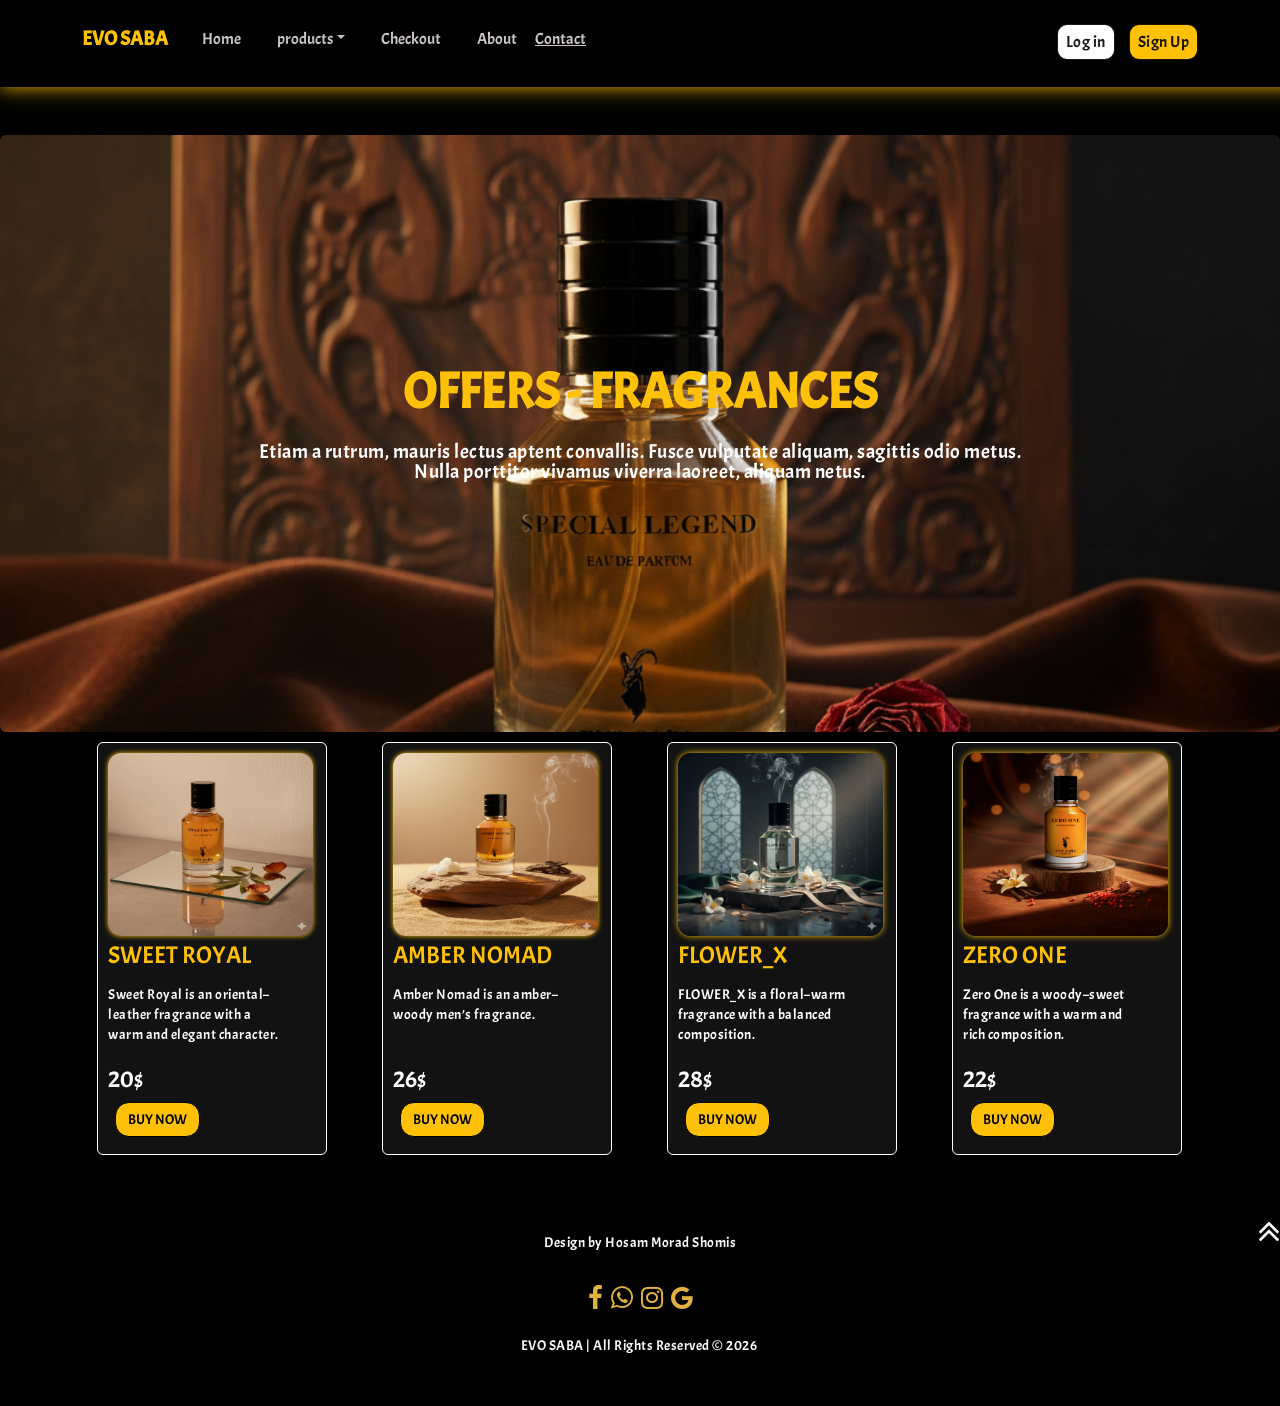
<file: offers.html>
<!DOCTYPE html><html data-bs-theme="light" lang="en"><head><meta charset="utf-8"><meta name="viewport" content="width=device-width, initial-scale=1.0, shrink-to-fit=no"><title>المشروع الاخير</title><link rel="stylesheet" href="https://cdn.jsdelivr.net/npm/bootstrap@5.3.3/dist/css/bootstrap.min.css"><link rel="stylesheet" href="https://cdnjs.cloudflare.com/ajax/libs/font-awesome/4.7.0/css/font-awesome.min.css"><link rel="stylesheet" href="/assets/css/styles.min.css?h=321892fd59d9095899c73499c8380032"><link rel="stylesheet" href="https://cdnjs.cloudflare.com/ajax/libs/animate.css/3.5.2/animate.min.css"></head><body style="background: rgb(0,0,0);"><!-- Start: Black Navbar --><nav class="navbar navbar-expand-md navbar-fixed-top navigation-clean-button navbar-light" style="background: rgb(0,0,0);border-radius: 149px;border-top-left-radius: 0px;border-top-right-radius: 0px;border-bottom-right-radius: 0px;border-bottom-left-radius: 0px;border-style: none;padding-top: 0;padding-bottom: 10px;box-shadow: 14px -16px 20px 15px var(--bs-warning);"><div class="container"><button data-bs-toggle="collapse" class="navbar-toggler" data-bs-target="#navcol-1" style="background: #ffc700;"><span class="visually-hidden">Toggle navigation</span><span class="navbar-toggler-icon"></span></button><div><a class="navbar-brand" href="#" style="opacity: 1;"><span style="color: rgb(255,193,7);font-family: Acme, sans-serif;">EVO SABA</span> </a></div><div class="collapse navbar-collapse" id="navcol-1" style="color: rgb(255,255,255);"><ul class="navbar-nav nav-right"><li class="nav-item"><a class="nav-link active" href="/Home.html" style="color: rgba(224,217,217,0.9);font-family: Acme, sans-serif;">Home</a></li><li class="nav-item dropdown"><a class="dropdown-toggle nav-link" aria-expanded="false" data-bs-toggle="dropdown" href="/products.html" style="color: rgba(224,217,217,0.9);font-family: Acme, sans-serif;">products</a><div class="dropdown-menu dropdown-menu-dark" style="border-radius: 12px;"><a class="dropdown-item" href="/men.html" style="font-family: Acme, sans-serif;color: rgb(224,176,67);">men</a><a class="dropdown-item" href="/women.html" style="font-family: Acme, sans-serif;color: rgb(224,176,67);">women</a><a class="dropdown-item" href="/offers.html" style="font-family: Acme, sans-serif;color: rgb(224,176,67);">offers</a></div></li><li class="nav-item"><a class="nav-link" href="/Checkout.html" style="color: rgba(224,217,217,0.9);font-family: Acme, sans-serif;">Checkout</a></li><li class="nav-item"><a class="nav-link" href="/About.html" style="color: rgba(224,217,217,0.9);font-family: Acme, sans-serif;">About</a></li><li class="nav-item"></li></ul><a href="/Contact.html" style="color: rgba(224,217,217,0.9);font-family: Acme, sans-serif;">Contact</a><!-- Start: Actions --><p class="ms-auto navbar-text actions"><a class="btn btn-light action-button" role="button" href="/log%20in.html" style="color: rgba(0,0,0,0.9);background: #fefefe;border-radius: 10px;border-style: solid;border-color: rgba(0,0,0,0.9);font-size: 16px;padding: 5px 8px;font-family: Acme, sans-serif;margin: 9px;">Log in</a> <a class="btn btn-light action-button" role="button" href="/sign%20up.html" style="color: rgba(0,0,0,0.9);background: var(--bs-warning);border-radius: 10px;border-style: solid;border-color: rgba(0,0,0,0.9);font-size: 16px;padding: 5px 8px;font-family: Acme, sans-serif;">Sign Up</a></p><!-- End: Actions --></div></div></nav><!-- End: Black Navbar --><!-- Start: Hero Overlay --><section class="text-white py-4 py-xl-5"><div class="border rounded border-0 d-flex flex-column justify-content-center align-items-center p-4 py-5" style="background: url(&quot;/assets/img/1768418720725.jpg?h=f457a34539bd2f3ffaf836b9757132be&quot;) center / cover;height: 597px;"><div class="row"><div class="col-md-10 col-xl-8 text-center d-flex d-sm-flex d-md-flex justify-content-center align-items-center mx-auto justify-content-md-start align-items-md-center justify-content-xl-center"><div><h1 class="text-uppercase fw-bold mb-3" style="font-family: Acme, sans-serif;color: rgb(255,193,7);border-radius: 60px;background: rgba(0,0,0,0);">OFFERS - Fragrances</h1><p class="mb-4" style="font-family: Acme, sans-serif;font-size: 20px;">Etiam a rutrum, mauris lectus aptent convallis. Fusce vulputate aliquam, sagittis odio metus. Nulla porttitor vivamus viverra laoreet, aliquam netus.</p></div></div></div></div><!-- Start: 1 Row 2 Columns Section --><div class="container"><div class="row"><div class="col"><!-- Start: 1 Row 1 Column Section --><section><div class="container"><div class="row"><div class="col-md-12"></div></div></div></section><!-- End: 1 Row 1 Column Section --></div></div></div><!-- End: 1 Row 2 Columns Section --><!-- Start: 1 Row 4 Columns --><div class="container"><div class="row"><div class="col-md-3" style="height: 378px;"><!-- Start: project-card --><div class="card border-white border rounded shadow-lg" data-bss-hover-animate="pulse" style="width: 230px;height: 413px;margin: 10px;margin-left: 15px;background: rgb(18,18,18);"><div class="card-body" style="width: 205px;height: 350px;padding: 0px;margin: 10px;"><img class="d-lg-flex m-auto align-items-lg-center" style="width: 205px;height: 183.31px;margin-left: 0px;padding-left: 0px;border-radius: 13px;box-shadow: 0px 0px 5px var(--bs-warning);" src="/assets/img/1770250161974.png?h=574e0f4cc8a0fb62021f0bfe05e63790"><h4 class="card-title" style="margin-top: 5px;font-family: Acme, sans-serif;color: rgb(255,193,7);">SWEET ROYAL</h4><p class="card-text" style="width: 180px;margin-top: 15px;margin-bottom: 20px;font-family: Acme, sans-serif;color: rgb(249,249,249);">Sweet Royal is an oriental–leather fragrance with a warm and elegant character.</p><h4 class="card-title" style="margin-top: 5px;font-family: Acme, sans-serif;color: rgb(255,255,255);">20$</h4><div class="btn-group" role="group" style="font-family: Acme, sans-serif;"><a class="btn btn-primary" role="button" style="margin-left: 7px;font-family: Acme, sans-serif;background: rgb(255,193,7);font-size: 14px;border-radius: 14px;color: rgb(0,0,0);" href="/Checkout.html">BUY NOW</a></div></div></div><!-- End: project-card --></div><div class="col-md-3" style="height: 378px;"><!-- Start: project-card --><div class="card border-white border rounded shadow-lg" data-bss-hover-animate="pulse" style="width: 230px;height: 413px;margin: 10px;margin-left: 15px;background: rgb(18,18,18);"><div class="card-body" style="width: 205px;height: 350px;padding: 0px;margin: 10px;"><img class="d-lg-flex m-auto align-items-lg-center" style="width: 205px;height: 183.31px;margin-left: 0px;padding-left: 0px;border-radius: 13px;box-shadow: 0px 0px 5px var(--bs-warning);" src="/assets/img/1770250687219.png?h=574e0f4cc8a0fb62021f0bfe05e63790"><h4 class="card-title" style="margin-top: 5px;font-family: Acme, sans-serif;color: rgb(255,193,7);">AMBER NOMAD</h4><p class="card-text" style="width: 180px;margin-top: 15px;margin-bottom: 20px;font-family: Acme, sans-serif;color: rgb(249,249,249);">Amber Nomad is an amber–woody men’s fragrance.<br><br></p><h4 class="card-title" style="margin-top: 5px;font-family: Acme, sans-serif;color: rgb(255,255,255);">26$</h4><div class="btn-group" role="group" style="font-family: Acme, sans-serif;"><a class="btn btn-primary" role="button" style="margin-left: 7px;font-family: Acme, sans-serif;background: rgb(255,193,7);font-size: 14px;border-radius: 14px;color: rgb(0,0,0);" href="/Checkout.html">BUY NOW</a></div></div></div><!-- End: project-card --></div><div class="col-md-3" style="font-family: Acme, sans-serif;"><!-- Start: project-card --><div class="card border-white border rounded shadow-lg" data-bss-hover-animate="pulse" style="width: 230px;height: 413px;margin: 10px;margin-left: 15px;background: rgb(18,18,18);font-family: Acme, sans-serif;box-shadow: 10px 10px 11px 11px var(--bs-warning);border-color: var(--bs-warning);border-radius: 0px;"><div class="card-body" style="width: 205px;height: 350px;padding: 0px;margin: 10px;font-family: Acme, sans-serif;"><img class="d-lg-flex m-auto align-items-lg-center" style="width: 205px;height: 183.31px;margin-left: 0px;padding-left: 0px;font-family: Acme, sans-serif;border-radius: 13px;background: url(&quot;https://cdn.bootstrapstudio.io/placeholders/1400x800.png&quot;) top;box-shadow: 0px 0px 6px var(--bs-warning);" src="/assets/img/1768415410326.jpg?h=f457a34539bd2f3ffaf836b9757132be"><h4 class="card-title" style="margin-top: 5px;font-family: Acme, sans-serif;color: rgb(255,193,7);">FLOWER_X</h4><p class="card-text" style="width: 180px;margin-top: 15px;margin-bottom: 20px;font-family: Acme, sans-serif;color: rgb(255,255,255);">FLOWER_X is a floral–warm fragrance with a balanced composition.</p><h4 class="card-title" style="margin-top: 5px;font-family: Acme, sans-serif;color: rgb(255,255,255);">28$</h4><div class="btn-group" role="group" style="font-family: Acme, sans-serif;"><a class="btn btn-primary" role="button" style="margin-left: 7px;font-family: Acme, sans-serif;background: rgb(255,193,7);font-size: 14px;border-radius: 14px;color: rgb(0,0,0);" href="/Checkout.html">BUY NOW</a></div></div></div><!-- End: project-card --></div><div class="col-md-3"><!-- Start: project-card --><div class="card border-white border rounded shadow-lg" data-bss-hover-animate="pulse" style="width: 230px;height: 413px;margin: 10px;margin-left: 15px;color: rgb(33, 37, 41);background: rgb(18,18,18);"><div class="card-body" style="width: 205px;height: 386px;padding: 0px;margin: 10px;"><img class="d-lg-flex m-auto align-items-lg-center" style="width: 205px;height: 183.31px;margin-left: 0px;padding-left: 0px;font-family: Acme, sans-serif;border-radius: 13px;box-shadow: 0px 0px 6px var(--bs-warning);" src="/assets/img/Artboard%202.png?h=8b4f47e0089f8223645661738c056a9d"><h4 class="card-title" style="margin-top: 5px;font-family: Acme, sans-serif;color: rgb(255,193,7);">ZERO ONE</h4><p class="card-text" style="width: 180px;margin-top: 15px;margin-bottom: 20px;color: rgb(255,255,255);font-family: Acme, sans-serif;">Zero One is a woody–sweet fragrance with a warm and rich composition.</p><h4 class="card-title" style="margin-top: 5px;font-family: Acme, sans-serif;color: rgb(255,255,255);">22$</h4><div class="btn-group" role="group"><a class="btn btn-primary" role="button" style="margin-left: 7px;font-family: Acme, sans-serif;background: rgb(255,193,7);font-size: 14px;border-radius: 14px;color: rgb(0,0,0);" href="/Checkout.html">BUY NOW</a></div></div></div><!-- End: project-card --></div></div></div><!-- End: 1 Row 4 Columns --></section><!-- End: Hero Overlay --><footer class="text-center" style="background: #000000;"><div class="text-end" style="height: 0px;"><a href="#top"><i class="fa fa-angle-double-up shadow" style="font-size: 36px;color: rgb(248,249,250);"></i></a></div><p class="text-light" style="font-family: Acme, sans-serif;">Design by Hosam Morad Shomis</p><a class="text-decoration-none text-light" href="https://www.facebook.com/share/1FFgK7gkPZ/" style="font-size: 22px;margin: 4px;" target="_blank"><i class="fa fa-facebook" style="font-size: 26px;color: rgb(224,176,67);"></i></a><a class="text-decoration-none text-light" style="font-size: 22px;margin: 4px;color: rgb(224,176,67);" target="_blank" href="https://wa.me/qr/BD4EZZVVCQGTG1"><i class="fa fa-whatsapp" style="font-size: 26px;color: rgb(224,176,67);"></i></a><a class="text-decoration-none text-light" href="https://www.instagram.com/evosaba_perfumes?igsh=aWxlNnVlZDFseXR2" style="font-size: 22px;margin: 4px;color: rgb(224,176,67);" target="_blank"><i class="fa fa-instagram" style="font-size: 26px;color: rgb(224,176,67);"></i></a><a class="text-decoration-none text-light" href="https://www.evosaba.com/" style="font-size: 22px;margin: 4px;color: rgb(224,176,67);" target="_blank"><i class="fa fa-google" style="font-size: 26px;color: rgb(224,176,67);"></i></a><p class="text-light" style="font-family: Acme, sans-serif;">EVO SABA | All Rights Reserved © 2026&nbsp;<br><br></p></footer><script src="https://cdn.jsdelivr.net/npm/bootstrap@5.3.3/dist/js/bootstrap.bundle.min.js"></script><script src="/assets/js/script.min.js?h=bda919476bc74c0ebd05323c1b72a988"></script></body></html>
</file>
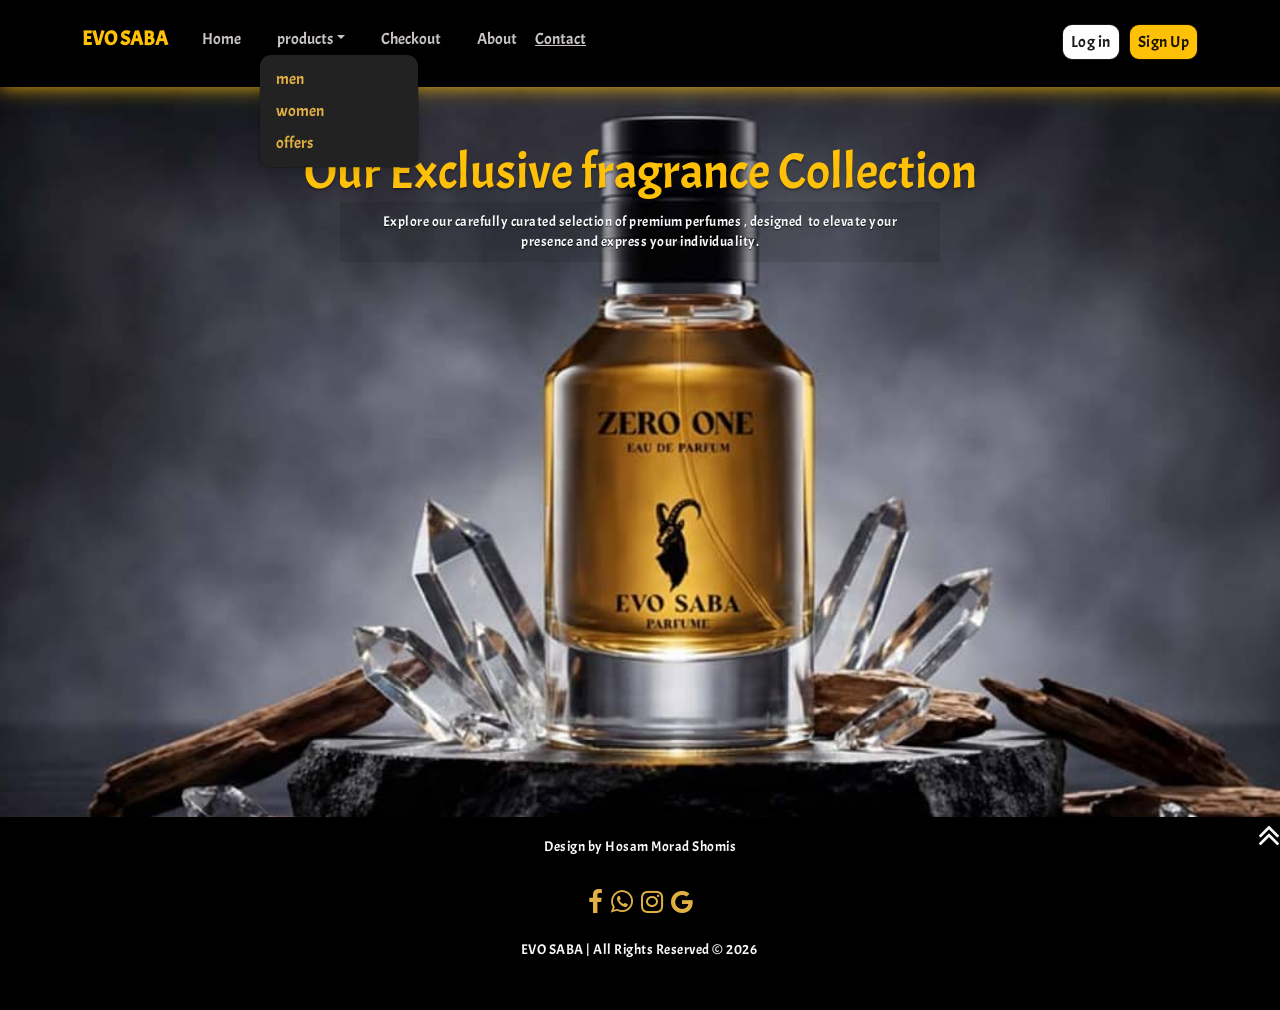
<file: products.html>
<!DOCTYPE html><html data-bs-theme="light" lang="en"><head><meta charset="utf-8"><meta name="viewport" content="width=device-width, initial-scale=1.0, shrink-to-fit=no"><title>المشروع الاخير</title><link rel="stylesheet" href="https://cdn.jsdelivr.net/npm/bootstrap@5.3.3/dist/css/bootstrap.min.css"><link rel="stylesheet" href="https://cdnjs.cloudflare.com/ajax/libs/font-awesome/4.7.0/css/font-awesome.min.css"><link rel="stylesheet" href="/assets/css/styles.min.css?h=321892fd59d9095899c73499c8380032"></head><body style="background: rgb(0,0,0);"><!-- Start: Black Navbar --><nav class="navbar navbar-expand-md navbar-fixed-top navigation-clean-button navbar-light" style="background: rgb(0,0,0);border-radius: 149px;border-top-left-radius: 0px;border-top-right-radius: 0px;border-bottom-right-radius: 0px;border-bottom-left-radius: 0px;border-style: none;padding-top: 0;padding-bottom: 10px;box-shadow: 14px -16px 20px 15px var(--bs-warning);"><div class="container"><button data-bs-toggle="collapse" class="navbar-toggler" data-bs-target="#navcol-1" style="background: #ffc700;"><span class="visually-hidden">Toggle navigation</span><span class="navbar-toggler-icon"></span></button><div><a class="navbar-brand" href="#" style="opacity: 1;"><span style="color: rgb(255,193,7);font-family: Acme, sans-serif;">EVO SABA</span> </a></div><div class="collapse navbar-collapse" id="navcol-1" style="color: rgb(255,255,255);"><ul class="navbar-nav nav-right"><li class="nav-item"><a class="nav-link active" href="/Home.html" style="color: rgba(224,217,217,0.9);font-family: Acme, sans-serif;">Home</a></li><li class="nav-item dropdown show"><a class="dropdown-toggle nav-link" aria-expanded="true" data-bs-toggle="dropdown" href="/products.html" style="color: rgba(224,217,217,0.9);font-family: Acme, sans-serif;">products</a><div class="dropdown-menu dropdown-menu-dark show" data-bs-popper="none" style="border-radius: 12px;"><a class="dropdown-item" href="/men.html" style="font-family: Acme, sans-serif;color: rgb(224,176,67);">men</a><a class="dropdown-item" href="/women.html" style="font-family: Acme, sans-serif;color: rgb(224,176,67);">women</a><a class="dropdown-item" href="/offers.html" style="font-family: Acme, sans-serif;color: rgb(224,176,67);">offers</a></div></li><li class="nav-item"><a class="nav-link" href="/Checkout.html" style="color: rgba(224,217,217,0.9);font-family: Acme, sans-serif;">Checkout</a></li><li class="nav-item"><a class="nav-link" href="/About.html" style="color: rgba(224,217,217,0.9);font-family: Acme, sans-serif;">About</a></li><li class="nav-item"></li></ul><a href="/Contact.html" style="color: rgba(224,217,217,0.9);font-family: Acme, sans-serif;">Contact</a><!-- Start: Actions --><p class="ms-auto navbar-text actions"> <a class="btn btn-light action-button" role="button" href="/log%20in.html" style="color: rgba(0,0,0,0.9);background: #fefefe;border-radius: 10px;border-style: solid;border-color: rgba(0,0,0,0.9);font-size: 16px;padding: 5px 8px;font-family: Acme, sans-serif;margin: 9px;">Log in</a><a class="btn btn-light action-button" role="button" href="/sign%20up.html" style="color: rgba(0,0,0,0.9);background: var(--bs-warning);border-radius: 10px;border-style: solid;border-color: rgba(0,0,0,0.9);font-size: 16px;padding: 5px 8px;font-family: Acme, sans-serif;">Sign Up</a></p><!-- End: Actions --></div></div></nav><!-- End: Black Navbar --><!-- Start: Hero Photography --><div class="bg-light border rounded border-light hero-photography jumbotron py-5 px-4" style="height: 778px;background: url(&quot;/assets/img/IMG-20251212-WA0006.jpg?h=8612e71eb233e073b62fd983e7878198&quot;);background-size: cover;padding: 8px 24px;margin: -24px;"><p></p><h1 class="hero-title" style="height: 35px;font-family: Acme, sans-serif;color: rgb(255,193,7);">Our Exclusive fragrance Collection</h1><p class="hero-subtitle" style="font-family: Acme, sans-serif;color: var(--bs-light);">Explore our carefully curated selection of premium perfumes , designed&nbsp; to elevate your presence&nbsp;and express your individuality.</p></div><!-- End: Hero Photography --><footer class="text-center" style="background: #000000;"><div class="text-end" style="height: 0px;"><a href="#top"><i class="fa fa-angle-double-up shadow" style="font-size: 36px;color: rgb(248,249,250);"></i></a></div><p class="text-light" style="font-family: Acme, sans-serif;">Design by Hosam Morad Shomis</p><a class="text-decoration-none text-light" href="https://www.facebook.com/share/1FFgK7gkPZ/" style="font-size: 22px;margin: 4px;" target="_blank"><i class="fa fa-facebook" style="font-size: 26px;color: rgb(224,176,67);"></i></a><a class="text-decoration-none text-light" style="font-size: 22px;margin: 4px;color: rgb(224,176,67);" target="_blank" href="https://wa.me/qr/BD4EZZVVCQGTG1"><i class="fa fa-whatsapp" style="font-size: 26px;color: rgb(224,176,67);"></i></a><a class="text-decoration-none text-light" href="https://www.instagram.com/evosaba_perfumes?igsh=aWxlNnVlZDFseXR2" style="font-size: 22px;margin: 4px;color: rgb(224,176,67);" target="_blank"><i class="fa fa-instagram" style="font-size: 26px;color: rgb(224,176,67);"></i></a><a class="text-decoration-none text-light" href="https://www.evosaba.com/" style="font-size: 22px;margin: 4px;color: rgb(224,176,67);" target="_blank"><i class="fa fa-google" style="font-size: 26px;color: rgb(224,176,67);"></i></a><p class="text-light" style="font-family: Acme, sans-serif;">EVO SABA | All Rights Reserved © 2026&nbsp;<br><br></p></footer><script src="https://cdn.jsdelivr.net/npm/bootstrap@5.3.3/dist/js/bootstrap.bundle.min.js"></script><script src="/assets/js/script.min.js?h=bda919476bc74c0ebd05323c1b72a988"></script></body></html>
</file>
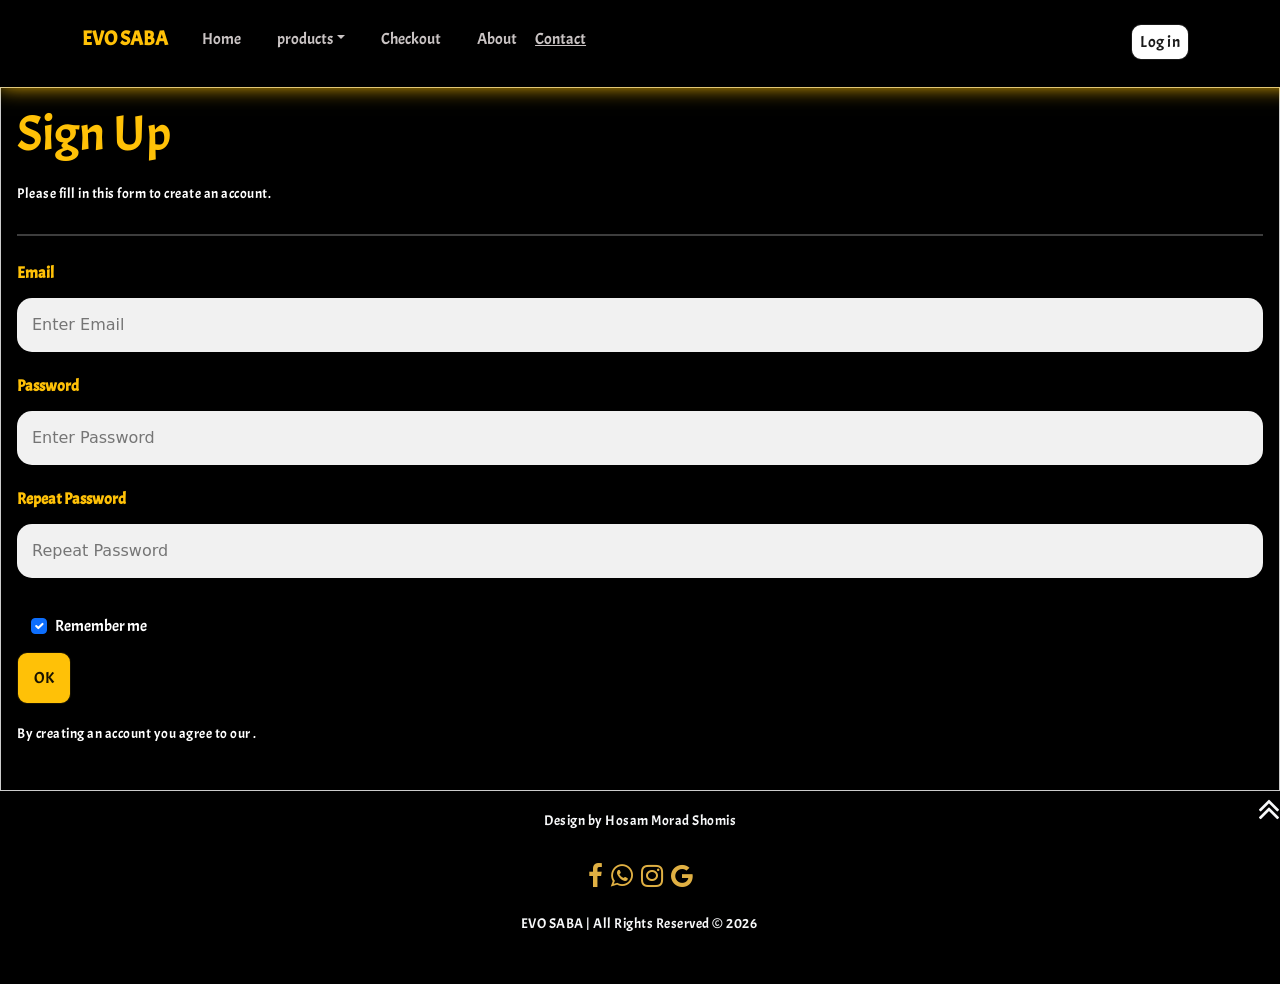
<file: sign up.html>
<!DOCTYPE html><html data-bs-theme="light" lang="en"><head><meta charset="utf-8"><meta name="viewport" content="width=device-width, initial-scale=1.0, shrink-to-fit=no"><title>المشروع الاخير</title><link rel="stylesheet" href="https://cdn.jsdelivr.net/npm/bootstrap@5.3.3/dist/css/bootstrap.min.css"><link rel="stylesheet" href="https://cdnjs.cloudflare.com/ajax/libs/font-awesome/4.7.0/css/font-awesome.min.css"><link rel="stylesheet" href="/assets/css/styles.min.css?h=321892fd59d9095899c73499c8380032"></head><body style="background: rgb(0,0,0);"><!-- Start: Black Navbar --><nav class="navbar navbar-expand-md navbar-fixed-top navigation-clean-button navbar-light" style="background: rgb(0,0,0);border-radius: 149px;border-top-left-radius: 0px;border-top-right-radius: 0px;border-bottom-right-radius: 0px;border-bottom-left-radius: 0px;border-style: none;padding-top: 0;padding-bottom: 10px;box-shadow: 14px -16px 20px 15px var(--bs-warning);"><div class="container"><button data-bs-toggle="collapse" class="navbar-toggler" data-bs-target="#navcol-1" style="background: #ffc700;"><span class="visually-hidden">Toggle navigation</span><span class="navbar-toggler-icon"></span></button><div><a class="navbar-brand" href="#" style="opacity: 1;"><span style="color: rgb(255,193,7);font-family: Acme, sans-serif;">EVO SABA</span> </a></div><div class="collapse navbar-collapse" id="navcol-1" style="color: rgb(255,255,255);"><ul class="navbar-nav nav-right"><li class="nav-item"><a class="nav-link active" href="/Home.html" style="color: rgba(224,217,217,0.9);font-family: Acme, sans-serif;">Home</a></li><li class="nav-item dropdown"><a class="dropdown-toggle nav-link" aria-expanded="false" data-bs-toggle="dropdown" href="/products.html" style="color: rgba(224,217,217,0.9);font-family: Acme, sans-serif;">products</a><div class="dropdown-menu dropdown-menu-dark" style="border-radius: 12px;"><a class="dropdown-item" href="/men.html" style="font-family: Acme, sans-serif;color: rgb(224,176,67);">men</a><a class="dropdown-item" href="/women.html" style="font-family: Acme, sans-serif;color: rgb(224,176,67);">women</a><a class="dropdown-item" href="/offers.html" style="font-family: Acme, sans-serif;color: rgb(224,176,67);">offers</a></div></li><li class="nav-item"><a class="nav-link" href="/Checkout.html" style="color: rgba(224,217,217,0.9);font-family: Acme, sans-serif;">Checkout</a></li><li class="nav-item"><a class="nav-link" href="/About.html" style="color: rgba(224,217,217,0.9);font-family: Acme, sans-serif;">About</a></li><li class="nav-item"></li></ul><a href="/Contact.html" style="color: rgba(224,217,217,0.9);font-family: Acme, sans-serif;">Contact</a><!-- Start: Actions --><p class="ms-auto navbar-text actions"> <a class="btn btn-light action-button" role="button" href="/log%20in.html" style="color: rgba(0,0,0,0.9);background: #ffffff;border-radius: 10px;border-style: solid;border-color: rgba(0,0,0,0.9);font-size: 16px;padding: 5px 8px;font-family: Acme, sans-serif;margin: 9px;">Log in</a></p><!-- End: Actions --></div></div></nav><!-- End: Black Navbar --><!-- Start: Sign Up Form - Gabriela Carvalho --><form action="/action_page.php"><div class="gc004-container" style="background: #000000;"><h1 style="color: var(--bs-warning);font-family: Acme, sans-serif;">Sign Up</h1><p style="color: rgb(255,255,255);font-family: Acme, sans-serif;">Please fill in this form to create an account.</p><hr><label class="form-label fw-bold" for="email" style="color: var(--bs-warning);font-family: Acme, sans-serif;">Email</label><input type="text" placeholder="Enter Email" name="email" required="" style="border-radius: 15px;"><label class="form-label fw-bold" for="psw" style="color: var(--bs-warning);font-family: Acme, sans-serif;">Password</label><input type="password" placeholder="Enter Password" name="psw" required="" style="border-radius: 15px;"><label class="form-label fw-bold" for="email" style="color: var(--bs-warning);font-family: Acme, sans-serif;">Repeat Password</label><input type="password" placeholder="Repeat Password" name="psw-repeat" required="" style="border-radius: 15px;"><div class="form-check" style="margin: 14px;"><input class="form-check-input" type="checkbox" id="formCheck-1" checked="checked" name="remember" style="margin-bottom: 15px;"><label class="form-check-label" for="formCheck-1" style="color: rgb(255,255,255);font-family: Acme, sans-serif;">Remember me</label></div><div class="col-md-12"><a class="btn btn-light action-button" role="button" href="/Home.html" style="color: rgba(0,0,0,0.9);background: var(--bs-warning);border-radius: 10px;border-style: solid;border-color: rgba(0,0,0,0.9);font-size: 16px;padding: 13px 16px;font-family: Acme, sans-serif;">OK</a></div><p style="color: rgb(255,255,255);font-family: Acme, sans-serif;">By creating an account you agree to our&nbsp;.</p><div class="gc-clearfix"></div></div></form><!-- End: Sign Up Form - Gabriela Carvalho --><footer class="text-center" style="background: #000000;"><div class="text-end" style="height: 0px;"><a href="#top"><i class="fa fa-angle-double-up shadow" style="font-size: 36px;color: rgb(248,249,250);"></i></a></div><p class="text-light" style="font-family: Acme, sans-serif;">Design by Hosam Morad Shomis</p><a class="text-decoration-none text-light" href="https://www.facebook.com/share/1FFgK7gkPZ/" style="font-size: 22px;margin: 4px;" target="_blank"><i class="fa fa-facebook" style="font-size: 26px;color: rgb(224,176,67);"></i></a><a class="text-decoration-none text-light" style="font-size: 22px;margin: 4px;color: rgb(224,176,67);" target="_blank" href="https://wa.me/qr/BD4EZZVVCQGTG1"><i class="fa fa-whatsapp" style="font-size: 26px;color: rgb(224,176,67);"></i></a><a class="text-decoration-none text-light" href="https://www.instagram.com/evosaba_perfumes?igsh=aWxlNnVlZDFseXR2" style="font-size: 22px;margin: 4px;color: rgb(224,176,67);" target="_blank"><i class="fa fa-instagram" style="font-size: 26px;color: rgb(224,176,67);"></i></a><a class="text-decoration-none text-light" href="https://www.evosaba.com/" style="font-size: 22px;margin: 4px;color: rgb(224,176,67);" target="_blank"><i class="fa fa-google" style="font-size: 26px;color: rgb(224,176,67);"></i></a><p class="text-light" style="font-family: Acme, sans-serif;">EVO SABA | All Rights Reserved © 2026&nbsp;<br><br></p></footer><script src="https://cdn.jsdelivr.net/npm/bootstrap@5.3.3/dist/js/bootstrap.bundle.min.js"></script><script src="/assets/js/script.min.js?h=bda919476bc74c0ebd05323c1b72a988"></script></body></html>
</file>
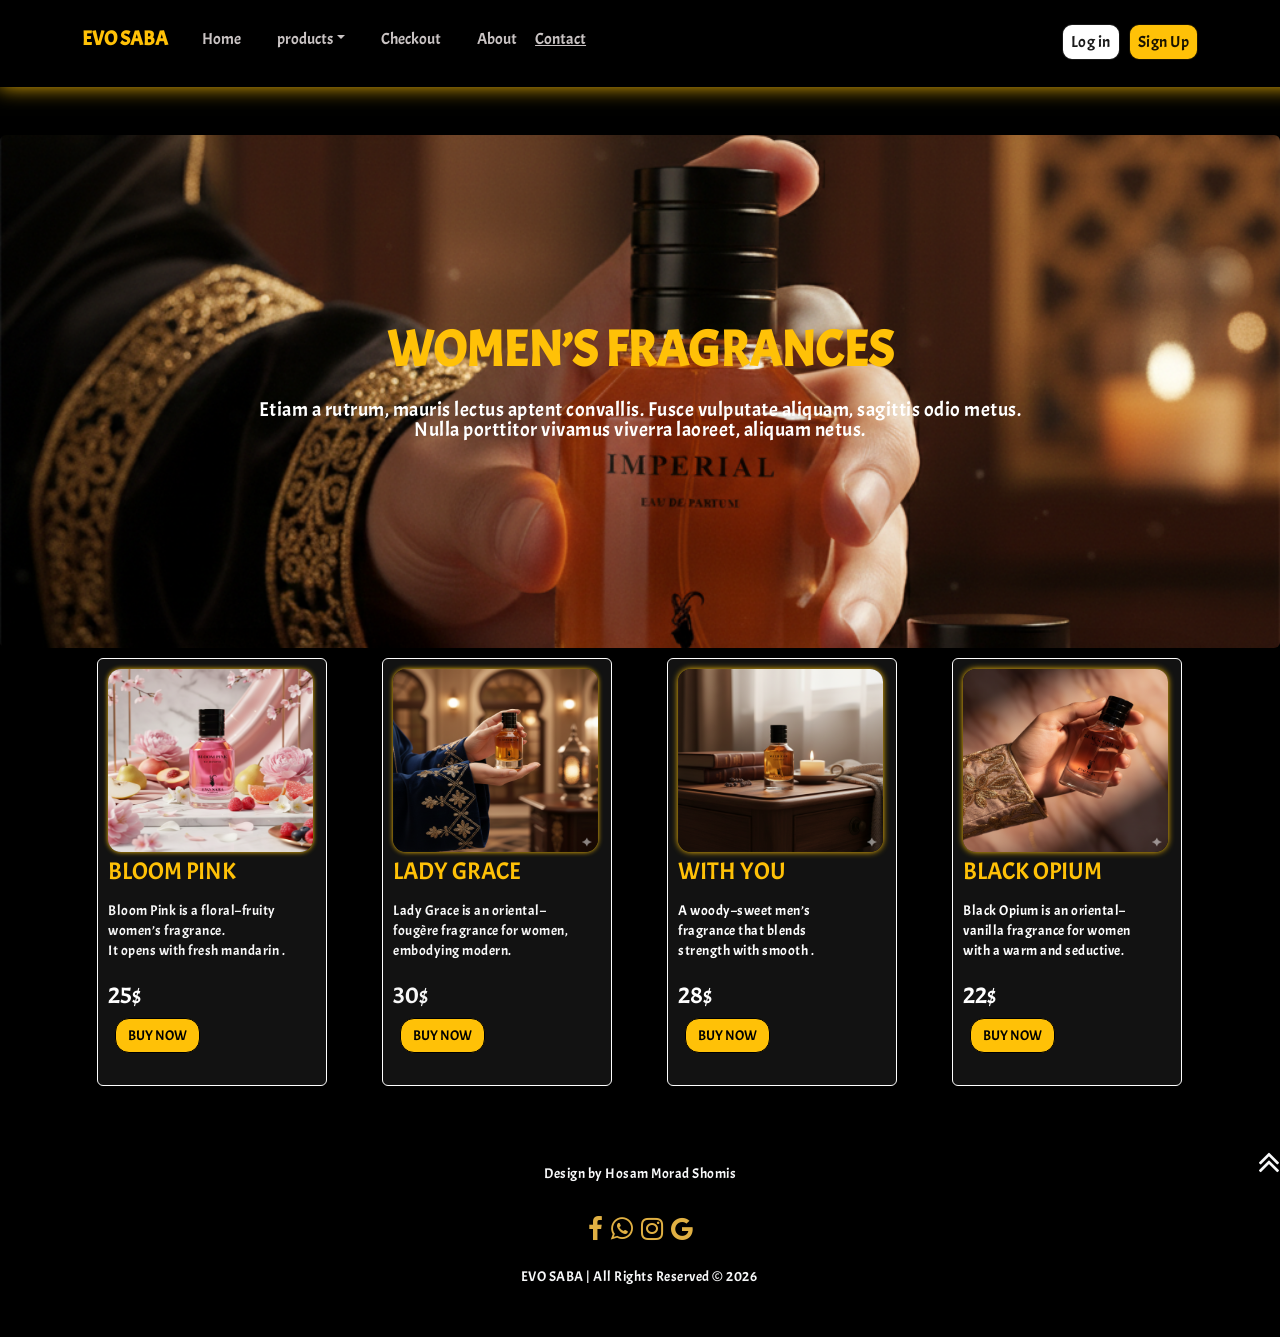
<file: women.html>
<!DOCTYPE html><html data-bs-theme="light" lang="en"><head><meta charset="utf-8"><meta name="viewport" content="width=device-width, initial-scale=1.0, shrink-to-fit=no"><title>المشروع الاخير</title><link rel="stylesheet" href="https://cdn.jsdelivr.net/npm/bootstrap@5.3.3/dist/css/bootstrap.min.css"><link rel="stylesheet" href="https://cdnjs.cloudflare.com/ajax/libs/font-awesome/4.7.0/css/font-awesome.min.css"><link rel="stylesheet" href="/assets/css/styles.min.css?h=321892fd59d9095899c73499c8380032"><link rel="stylesheet" href="https://cdnjs.cloudflare.com/ajax/libs/animate.css/3.5.2/animate.min.css"></head><body style="background: rgb(0,0,0);"><!-- Start: Black Navbar --><nav class="navbar navbar-expand-md navbar-fixed-top navigation-clean-button navbar-light" style="background: rgb(0,0,0);border-radius: 149px;border-top-left-radius: 0px;border-top-right-radius: 0px;border-bottom-right-radius: 0px;border-bottom-left-radius: 0px;border-style: none;padding-top: 0;padding-bottom: 10px;box-shadow: 14px -16px 20px 15px var(--bs-warning);"><div class="container"><button data-bs-toggle="collapse" class="navbar-toggler" data-bs-target="#navcol-1" style="background: #ffc700;"><span class="visually-hidden">Toggle navigation</span><span class="navbar-toggler-icon"></span></button><div><a class="navbar-brand" href="#" style="opacity: 1;"><span style="color: rgb(255,193,7);font-family: Acme, sans-serif;">EVO SABA</span> </a></div><div class="collapse navbar-collapse" id="navcol-1" style="color: rgb(255,255,255);"><ul class="navbar-nav nav-right"><li class="nav-item"><a class="nav-link active" href="/Home.html" style="color: rgba(224,217,217,0.9);font-family: Acme, sans-serif;">Home</a></li><li class="nav-item dropdown"><a class="dropdown-toggle nav-link" aria-expanded="false" data-bs-toggle="dropdown" href="/products.html" style="color: rgba(224,217,217,0.9);font-family: Acme, sans-serif;">products</a><div class="dropdown-menu dropdown-menu-dark" style="border-radius: 12px;"><a class="dropdown-item" href="/men.html" style="font-family: Acme, sans-serif;color: rgb(224,176,67);">men</a><a class="dropdown-item" href="/women.html" style="font-family: Acme, sans-serif;color: rgb(224,176,67);">women</a><a class="dropdown-item" href="/offers.html" style="font-family: Acme, sans-serif;color: rgb(224,176,67);">offers</a></div></li><li class="nav-item"><a class="nav-link" href="/Checkout.html" style="color: rgba(224,217,217,0.9);font-family: Acme, sans-serif;">Checkout</a></li><li class="nav-item"><a class="nav-link" href="/About.html" style="color: rgba(224,217,217,0.9);font-family: Acme, sans-serif;">About</a></li><li class="nav-item"></li></ul><a href="/Contact.html" style="color: rgba(224,217,217,0.9);font-family: Acme, sans-serif;">Contact</a><!-- Start: Actions --><p class="ms-auto navbar-text actions"> <a class="btn btn-light action-button" role="button" href="/log%20in.html" style="color: rgba(0,0,0,0.9);background: #ffffff;border-radius: 10px;border-style: solid;border-color: rgba(0,0,0,0.9);font-size: 16px;padding: 5px 8px;font-family: Acme, sans-serif;margin: 9px;">Log in</a><a class="btn btn-light action-button" role="button" href="/sign%20up.html" style="color: rgba(0,0,0,0.9);background: var(--bs-warning);border-radius: 10px;border-style: solid;border-color: rgba(0,0,0,0.9);font-size: 16px;padding: 5px 8px;font-family: Acme, sans-serif;">Sign Up</a></p><!-- End: Actions --></div></div></nav><!-- End: Black Navbar --><!-- Start: Hero Overlay --><section class="text-white py-4 py-xl-5"><div class="border rounded border-0 d-flex flex-column justify-content-center align-items-center p-4 py-5" style="background: url(&quot;/assets/img/1768747580441.jpg?h=f457a34539bd2f3ffaf836b9757132be&quot;) center / cover, url(&quot;https://cdn.bootstrapstudio.io/placeholders/1400x800.png&quot;);height: 513px;"><div class="row"><div class="col-md-10 col-xl-8 text-center d-flex d-sm-flex d-md-flex justify-content-center align-items-center mx-auto justify-content-md-start align-items-md-center justify-content-xl-center"><div><h1 class="text-uppercase fw-bold mb-3" style="font-family: Acme, sans-serif;color: rgb(255,193,7);border-radius: 60px;background: rgba(0,0,0,0);">WOMen’s Fragrances</h1><p class="mb-4" style="font-family: Acme, sans-serif;font-size: 20px;">Etiam a rutrum, mauris lectus aptent convallis. Fusce vulputate aliquam, sagittis odio metus. Nulla porttitor vivamus viverra laoreet, aliquam netus.</p></div></div></div></div><!-- Start: 1 Row 2 Columns Section --><div class="container"><div class="row"><div class="col"><!-- Start: 1 Row 1 Column Section --><section></section><!-- End: 1 Row 1 Column Section --></div></div></div><!-- End: 1 Row 2 Columns Section --><!-- Start: 1 Row 4 Columns --><div class="container"><div class="row"><div class="col-md-3" style="height: 378px;"><!-- Start: project-card --><div class="card border-white border rounded shadow-lg" data-bss-hover-animate="pulse" style="width: 230px;height: 428px;margin: 10px;margin-left: 15px;background: rgb(18,18,18);"><div class="card-body" style="width: 205px;height: 350px;padding: 0px;margin: 10px;"><img class="d-lg-flex m-auto align-items-lg-center" style="width: 205px;height: 183.31px;margin-left: 0px;padding-left: 0px;border-radius: 13px;box-shadow: 0px 0px 5px var(--bs-warning);" src="/assets/img/1768416208868.jpg?h=f457a34539bd2f3ffaf836b9757132be"><h4 class="card-title" style="margin-top: 5px;font-family: Acme, sans-serif;color: rgb(255,193,7);">BLOOM PINK</h4><p class="card-text" style="width: 180px;margin-top: 15px;margin-bottom: 20px;font-family: Acme, sans-serif;color: rgb(249,249,249);">Bloom Pink is a floral–fruity women’s fragrance.<br>It opens with fresh mandarin .</p><h4 class="card-title" style="margin-top: 5px;font-family: Acme, sans-serif;color: rgb(255,255,255);">25$</h4><div class="btn-group" role="group" style="font-family: Acme, sans-serif;"><a class="btn btn-primary" role="button" style="margin-left: 7px;font-family: Acme, sans-serif;background: rgb(255,193,7);font-size: 14px;border-radius: 14px;color: rgb(0,0,0);" href="/Checkout.html">BUY NOW</a></div></div></div><!-- End: project-card --></div><div class="col-md-3" style="height: 378px;"><!-- Start: project-card --><div class="card border-white border rounded shadow-lg" data-bss-hover-animate="pulse" style="width: 230px;height: 428px;margin: 10px;margin-left: 15px;background: rgb(18,18,18);"><div class="card-body" style="width: 205px;height: 350px;padding: 0px;margin: 10px;"><img class="d-lg-flex m-auto align-items-lg-center" style="width: 205px;height: 183.31px;margin-left: 0px;padding-left: 0px;border-radius: 13px;box-shadow: 0px 0px 5px var(--bs-warning);" src="/assets/img/1768747872683.jpg?h=f457a34539bd2f3ffaf836b9757132be"><h4 class="card-title" style="margin-top: 5px;font-family: Acme, sans-serif;color: rgb(255,193,7);">LADY GRACE</h4><p class="card-text" style="width: 180px;margin-top: 15px;margin-bottom: 20px;font-family: Acme, sans-serif;color: rgb(249,249,249);">Lady Grace is an oriental–fougère fragrance for women, embodying modern.</p><h4 class="card-title" style="margin-top: 5px;font-family: Acme, sans-serif;color: rgb(247,247,247);">30$</h4><div class="btn-group" role="group" style="font-family: Acme, sans-serif;"><a class="btn btn-primary" role="button" style="margin-left: 7px;font-family: Acme, sans-serif;background: rgb(255,193,7);font-size: 14px;color: rgb(0,0,0);border-radius: 14px;" href="/Checkout.html">BUY NOW</a></div></div></div><!-- End: project-card --></div><div class="col-md-3" style="font-family: Acme, sans-serif;"><!-- Start: project-card --><div class="card border-white border rounded shadow-lg" data-bss-hover-animate="pulse" style="width: 230px;height: 428px;margin: 10px;margin-left: 15px;background: rgb(18,18,18);font-family: Acme, sans-serif;box-shadow: 10px 10px 11px 11px var(--bs-warning);border-color: var(--bs-warning);border-radius: 0px;"><div class="card-body" style="width: 205px;height: 350px;padding: 0px;margin: 10px;font-family: Acme, sans-serif;"><img class="d-lg-flex m-auto align-items-lg-center" style="width: 205px;height: 183.31px;margin-left: 0px;padding-left: 0px;font-family: Acme, sans-serif;border-radius: 13px;background: url(&quot;https://cdn.bootstrapstudio.io/placeholders/1400x800.png&quot;) top;box-shadow: 0px 0px 6px var(--bs-warning);" src="/assets/img/1768231930241.jpg?h=f457a34539bd2f3ffaf836b9757132be"><h4 class="card-title" style="margin-top: 5px;font-family: Acme, sans-serif;color: rgb(255,193,7);">WITH YOU</h4><p class="card-text" style="width: 180px;margin-top: 15px;margin-bottom: 20px;font-family: Acme, sans-serif;color: rgb(255,255,255);">A woody–sweet men’s fragrance that blends strength with smooth .</p><h4 class="card-title" style="margin-top: 5px;font-family: Acme, sans-serif;color: rgb(255,255,255);">28$</h4><div class="btn-group" role="group" style="font-family: Acme, sans-serif;"><a class="btn btn-primary" role="button" style="margin-left: 7px;font-family: Acme, sans-serif;background: rgb(255,193,7);font-size: 14px;color: rgb(0,0,0);border-radius: 14px;" href="/Checkout.html">BUY NOW</a></div></div></div><!-- End: project-card --></div><div class="col-md-3"><!-- Start: project-card --><div class="card border-white border rounded shadow-lg" data-bss-hover-animate="pulse" style="width: 230px;height: 428px;margin: 10px;margin-left: 15px;color: rgb(33, 37, 41);background: rgb(18,18,18);"><div class="card-body" style="width: 205px;height: 386px;padding: 0px;margin: 10px;"><img class="d-lg-flex m-auto align-items-lg-center" style="width: 205px;height: 183.31px;margin-left: 0px;padding-left: 0px;font-family: Acme, sans-serif;border-radius: 13px;box-shadow: 0px 0px 6px var(--bs-warning);" src="/assets/img/1768748239850.jpg?h=f457a34539bd2f3ffaf836b9757132be"><h4 class="card-title" style="margin-top: 5px;font-family: Acme, sans-serif;color: rgb(255,193,7);">BLACK OPIUM</h4><p class="card-text" style="width: 180px;margin-top: 15px;margin-bottom: 20px;color: rgb(255,255,255);font-family: Acme, sans-serif;">Black Opium is an oriental–vanilla fragrance for women with a warm and seductive.</p><h4 class="card-title" style="margin-top: 5px;font-family: Acme, sans-serif;color: rgb(255,255,255);">22$</h4><div class="btn-group" role="group"><a class="btn btn-primary" role="button" style="margin-left: 7px;font-family: Acme, sans-serif;background: rgb(255,193,7);font-size: 14px;color: rgb(0,0,0);border-radius: 14px;" href="/Checkout.html">BUY NOW</a></div></div></div><!-- End: project-card --></div></div></div><!-- End: 1 Row 4 Columns --></section><!-- End: Hero Overlay --><footer class="text-center" style="background: #000000;"><div class="text-end" style="height: 0px;"><a href="#top"><i class="fa fa-angle-double-up shadow" style="font-size: 36px;color: rgb(248,249,250);"></i></a></div><p class="text-light" style="font-family: Acme, sans-serif;">Design by Hosam Morad Shomis</p><a class="text-decoration-none text-light" href="https://www.facebook.com/share/1FFgK7gkPZ/" style="font-size: 22px;margin: 4px;" target="_blank"><i class="fa fa-facebook" style="font-size: 26px;color: rgb(224,176,67);"></i></a><a class="text-decoration-none text-light" style="font-size: 22px;margin: 4px;color: rgb(224,176,67);" target="_blank" href="https://wa.me/qr/BD4EZZVVCQGTG1"><i class="fa fa-whatsapp" style="font-size: 26px;color: rgb(224,176,67);"></i></a><a class="text-decoration-none text-light" href="https://www.instagram.com/evosaba_perfumes?igsh=aWxlNnVlZDFseXR2" style="font-size: 22px;margin: 4px;color: rgb(224,176,67);" target="_blank"><i class="fa fa-instagram" style="font-size: 26px;color: rgb(224,176,67);"></i></a><a class="text-decoration-none text-light" href="https://www.evosaba.com/" style="font-size: 22px;margin: 4px;color: rgb(224,176,67);" target="_blank"><i class="fa fa-google" style="font-size: 26px;color: rgb(224,176,67);"></i></a><p class="text-light" style="font-family: Acme, sans-serif;">EVO SABA | All Rights Reserved © 2026&nbsp;<br><br></p></footer><script src="https://cdn.jsdelivr.net/npm/bootstrap@5.3.3/dist/js/bootstrap.bundle.min.js"></script><script src="/assets/js/script.min.js?h=bda919476bc74c0ebd05323c1b72a988"></script></body></html>
</file>
<file: assets/css/styles.min.css>
@font-face{font-family:'Abril Fatface';src:url(/assets/fonts/Abril%20Fatface-a28d31c640e07b2605b602483118cc0c.woff2?h=113d9cf10d93f9d56aed9339189e3fac) format('woff2');font-weight:400;font-style:normal;font-display:swap;unicode-range:U+0100-02BA,U+02BD-02C5,U+02C7-02CC,U+02CE-02D7,U+02DD-02FF,U+0304,U+0308,U+0329,U+1D00-1DBF,U+1E00-1E9F,U+1EF2-1EFF,U+2020,U+20A0-20AB,U+20AD-20C0,U+2113,U+2C60-2C7F,U+A720-A7FF}@font-face{font-family:'Abril Fatface';src:url(/assets/fonts/Abril%20Fatface-445fab69b5cd60e2e6435122d88bdcf6.woff2?h=113d9cf10d93f9d56aed9339189e3fac) format('woff2');font-weight:400;font-style:normal;font-display:swap;unicode-range:U+0000-00FF,U+0131,U+0152-0153,U+02BB-02BC,U+02C6,U+02DA,U+02DC,U+0304,U+0308,U+0329,U+2000-206F,U+20AC,U+2122,U+2191,U+2193,U+2212,U+2215,U+FEFF,U+FFFD}@font-face{font-family:Aclonica;src:url(/assets/fonts/Aclonica-43bd467b19d511fa7ec09953087de6eb.woff2?h=4d51a516ccccfd32894f3132106a4d9e) format('woff2');font-weight:400;font-style:normal;font-display:swap;unicode-range:U+0100-02BA,U+02BD-02C5,U+02C7-02CC,U+02CE-02D7,U+02DD-02FF,U+0304,U+0308,U+0329,U+1D00-1DBF,U+1E00-1E9F,U+1EF2-1EFF,U+2020,U+20A0-20AB,U+20AD-20C0,U+2113,U+2C60-2C7F,U+A720-A7FF}@font-face{font-family:Aclonica;src:url(/assets/fonts/Aclonica-cabda78936749c901c09801c41b3521f.woff2?h=4d51a516ccccfd32894f3132106a4d9e) format('woff2');font-weight:400;font-style:normal;font-display:swap;unicode-range:U+0000-00FF,U+0131,U+0152-0153,U+02BB-02BC,U+02C6,U+02DA,U+02DC,U+0304,U+0308,U+0329,U+2000-206F,U+20AC,U+2122,U+2191,U+2193,U+2212,U+2215,U+FEFF,U+FFFD}@font-face{font-family:Acme;src:url(/assets/fonts/Acme-39da3596ab6977a58abffb5ded27b2c9.woff2?h=c224a34d0a83f8ef49e0483382c584af) format('woff2');font-weight:400;font-style:normal;font-display:swap;unicode-range:U+0000-00FF,U+0131,U+0152-0153,U+02BB-02BC,U+02C6,U+02DA,U+02DC,U+0304,U+0308,U+0329,U+2000-206F,U+20AC,U+2122,U+2191,U+2193,U+2212,U+2215,U+FEFF,U+FFFD}@font-face{font-family:'ADLaM Display';src:url(/assets/fonts/ADLaM%20Display-715e92f85a75061ee0fb5b8f26afe2b2.woff2?h=7a1f35dfa9e586ee8fc1431a6087fc45) format('woff2');font-weight:400;font-style:normal;font-display:swap;unicode-range:U+061F,U+0640,U+2015,U+201B,U+2020-2021,U+2030,U+204F,U+25CC,U+2E28-2E29,U+2E41,U+1E900-1E95F}@font-face{font-family:'ADLaM Display';src:url(/assets/fonts/ADLaM%20Display-581b2ec6a59a7ff319193febdbd57688.woff2?h=7a1f35dfa9e586ee8fc1431a6087fc45) format('woff2');font-weight:400;font-style:normal;font-display:swap;unicode-range:U+0100-02BA,U+02BD-02C5,U+02C7-02CC,U+02CE-02D7,U+02DD-02FF,U+0304,U+0308,U+0329,U+1D00-1DBF,U+1E00-1E9F,U+1EF2-1EFF,U+2020,U+20A0-20AB,U+20AD-20C0,U+2113,U+2C60-2C7F,U+A720-A7FF}@font-face{font-family:'ADLaM Display';src:url(/assets/fonts/ADLaM%20Display-c7b75a16d8ecdc53ed9209e0cc3cd992.woff2?h=7a1f35dfa9e586ee8fc1431a6087fc45) format('woff2');font-weight:400;font-style:normal;font-display:swap;unicode-range:U+0000-00FF,U+0131,U+0152-0153,U+02BB-02BC,U+02C6,U+02DA,U+02DC,U+0304,U+0308,U+0329,U+2000-206F,U+20AC,U+2122,U+2191,U+2193,U+2212,U+2215,U+FEFF,U+FFFD}@font-face{font-family:Agbalumo;src:url(/assets/fonts/Agbalumo-f32ed1c202aff5cfeee7552f26535719.woff2?h=34ee2fd5872a53b26d625c977d1dead5) format('woff2');font-weight:400;font-style:normal;font-display:swap;unicode-range:U+0460-052F,U+1C80-1C8A,U+20B4,U+2DE0-2DFF,U+A640-A69F,U+FE2E-FE2F}@font-face{font-family:Agbalumo;src:url(/assets/fonts/Agbalumo-3de72eb10069ee2986267e35a440ff18.woff2?h=34ee2fd5872a53b26d625c977d1dead5) format('woff2');font-weight:400;font-style:normal;font-display:swap;unicode-range:U+030E,U+1200-1399,U+2D80-2DDE,U+AB01-AB2E,U+1E7E0-1E7E6,U+1E7E8-1E7EB,U+1E7ED-1E7EE,U+1E7F0-1E7FE}@font-face{font-family:Agbalumo;src:url(/assets/fonts/Agbalumo-225f6f666061654b0f073bb7cb03848a.woff2?h=34ee2fd5872a53b26d625c977d1dead5) format('woff2');font-weight:400;font-style:normal;font-display:swap;unicode-range:U+0102-0103,U+0110-0111,U+0128-0129,U+0168-0169,U+01A0-01A1,U+01AF-01B0,U+0300-0301,U+0303-0304,U+0308-0309,U+0323,U+0329,U+1EA0-1EF9,U+20AB}@font-face{font-family:Agbalumo;src:url(/assets/fonts/Agbalumo-18b90de2ee399f479fc4bac183862776.woff2?h=34ee2fd5872a53b26d625c977d1dead5) format('woff2');font-weight:400;font-style:normal;font-display:swap;unicode-range:U+0100-02BA,U+02BD-02C5,U+02C7-02CC,U+02CE-02D7,U+02DD-02FF,U+0304,U+0308,U+0329,U+1D00-1DBF,U+1E00-1E9F,U+1EF2-1EFF,U+2020,U+20A0-20AB,U+20AD-20C0,U+2113,U+2C60-2C7F,U+A720-A7FF}@font-face{font-family:Agbalumo;src:url(/assets/fonts/Agbalumo-cdb879808a7f0a411cf7215071ee179e.woff2?h=34ee2fd5872a53b26d625c977d1dead5) format('woff2');font-weight:400;font-style:normal;font-display:swap;unicode-range:U+0000-00FF,U+0131,U+0152-0153,U+02BB-02BC,U+02C6,U+02DA,U+02DC,U+0304,U+0308,U+0329,U+2000-206F,U+20AC,U+2122,U+2191,U+2193,U+2212,U+2215,U+FEFF,U+FFFD}@font-face{font-family:Akatab;src:url(/assets/fonts/Akatab-f7c65ee0216161d7191e009f487c97e5.woff2?h=44d44e863833e001fd95c5d8ff69dae0) format('woff2');font-weight:400;font-style:normal;font-display:swap;unicode-range:U+02C7,U+0301-0302,U+0304,U+0306-0307,U+0309,U+0323,U+0331,U+200C-200D,U+202E,U+25CC,U+2D30-2D7F}@font-face{font-family:Akatab;src:url(/assets/fonts/Akatab-0c274482ca1d5b60de908d7d664f65ff.woff2?h=44d44e863833e001fd95c5d8ff69dae0) format('woff2');font-weight:400;font-style:normal;font-display:swap;unicode-range:U+0100-02BA,U+02BD-02C5,U+02C7-02CC,U+02CE-02D7,U+02DD-02FF,U+0304,U+0308,U+0329,U+1D00-1DBF,U+1E00-1E9F,U+1EF2-1EFF,U+2020,U+20A0-20AB,U+20AD-20C0,U+2113,U+2C60-2C7F,U+A720-A7FF}@font-face{font-family:Akatab;src:url(/assets/fonts/Akatab-ee4ef5faa2b3fe248614160d91549521.woff2?h=44d44e863833e001fd95c5d8ff69dae0) format('woff2');font-weight:400;font-style:normal;font-display:swap;unicode-range:U+0000-00FF,U+0131,U+0152-0153,U+02BB-02BC,U+02C6,U+02DA,U+02DC,U+0304,U+0308,U+0329,U+2000-206F,U+20AC,U+2122,U+2191,U+2193,U+2212,U+2215,U+FEFF,U+FFFD}@font-face{font-family:'Akaya Kanadaka';src:url(/assets/fonts/Akaya%20Kanadaka-0cf19c9d3a72d77241c9b34027c7d24e.woff2?h=05665398a0706d596b2f3c07439fc918) format('woff2');font-weight:400;font-style:normal;font-display:swap;unicode-range:U+0951-0952,U+0964-0965,U+0C80-0CF3,U+1CD0,U+1CD2-1CD3,U+1CDA,U+1CF2,U+1CF4,U+200C-200D,U+20B9,U+25CC,U+A830-A835}@font-face{font-family:'Akaya Kanadaka';src:url(/assets/fonts/Akaya%20Kanadaka-539a495ce208e05ab6afb5cf0c136d22.woff2?h=05665398a0706d596b2f3c07439fc918) format('woff2');font-weight:400;font-style:normal;font-display:swap;unicode-range:U+0100-02BA,U+02BD-02C5,U+02C7-02CC,U+02CE-02D7,U+02DD-02FF,U+0304,U+0308,U+0329,U+1D00-1DBF,U+1E00-1E9F,U+1EF2-1EFF,U+2020,U+20A0-20AB,U+20AD-20C0,U+2113,U+2C60-2C7F,U+A720-A7FF}@font-face{font-family:'Akaya Kanadaka';src:url(/assets/fonts/Akaya%20Kanadaka-37a1802ddf0dfefde6d4e155a3ebba39.woff2?h=05665398a0706d596b2f3c07439fc918) format('woff2');font-weight:400;font-style:normal;font-display:swap;unicode-range:U+0000-00FF,U+0131,U+0152-0153,U+02BB-02BC,U+02C6,U+02DA,U+02DC,U+0304,U+0308,U+0329,U+2000-206F,U+20AC,U+2122,U+2191,U+2193,U+2212,U+2215,U+FEFF,U+FFFD}@font-face{font-family:'Akaya Telivigala';src:url(/assets/fonts/Akaya%20Telivigala-291a8286066ad259b5a27fe3f2ea14a1.woff2?h=d6aee83d90f0e53404b56b34371c7a76) format('woff2');font-weight:400;font-style:normal;font-display:swap;unicode-range:U+0951-0952,U+0964-0965,U+0C00-0C7F,U+1CDA,U+1CF2,U+200C-200D,U+25CC}@font-face{font-family:'Akaya Telivigala';src:url(/assets/fonts/Akaya%20Telivigala-105df48ae63449f68a5d4403f60ee890.woff2?h=d6aee83d90f0e53404b56b34371c7a76) format('woff2');font-weight:400;font-style:normal;font-display:swap;unicode-range:U+0100-02BA,U+02BD-02C5,U+02C7-02CC,U+02CE-02D7,U+02DD-02FF,U+0304,U+0308,U+0329,U+1D00-1DBF,U+1E00-1E9F,U+1EF2-1EFF,U+2020,U+20A0-20AB,U+20AD-20C0,U+2113,U+2C60-2C7F,U+A720-A7FF}@font-face{font-family:'Akaya Telivigala';src:url(/assets/fonts/Akaya%20Telivigala-8c93cbe65a66e94414ec9ff3509cf0bb.woff2?h=d6aee83d90f0e53404b56b34371c7a76) format('woff2');font-weight:400;font-style:normal;font-display:swap;unicode-range:U+0000-00FF,U+0131,U+0152-0153,U+02BB-02BC,U+02C6,U+02DA,U+02DC,U+0304,U+0308,U+0329,U+2000-206F,U+20AC,U+2122,U+2191,U+2193,U+2212,U+2215,U+FEFF,U+FFFD}@font-face{font-family:'Alfa Slab One';src:url(/assets/fonts/Alfa%20Slab%20One-a1456093c75526468aa40b3d17d104cb.woff2?h=0ad9323f1ef41e83b5ab522d84be8789) format('woff2');font-weight:400;font-style:normal;font-display:swap;unicode-range:U+0102-0103,U+0110-0111,U+0128-0129,U+0168-0169,U+01A0-01A1,U+01AF-01B0,U+0300-0301,U+0303-0304,U+0308-0309,U+0323,U+0329,U+1EA0-1EF9,U+20AB}@font-face{font-family:'Alfa Slab One';src:url(/assets/fonts/Alfa%20Slab%20One-1039b46cfe7977008f38089f8cc8e5a6.woff2?h=0ad9323f1ef41e83b5ab522d84be8789) format('woff2');font-weight:400;font-style:normal;font-display:swap;unicode-range:U+0100-02BA,U+02BD-02C5,U+02C7-02CC,U+02CE-02D7,U+02DD-02FF,U+0304,U+0308,U+0329,U+1D00-1DBF,U+1E00-1E9F,U+1EF2-1EFF,U+2020,U+20A0-20AB,U+20AD-20C0,U+2113,U+2C60-2C7F,U+A720-A7FF}@font-face{font-family:'Alfa Slab One';src:url(/assets/fonts/Alfa%20Slab%20One-f4dd8d87a17c25926f410d5505eb9e97.woff2?h=0ad9323f1ef41e83b5ab522d84be8789) format('woff2');font-weight:400;font-style:normal;font-display:swap;unicode-range:U+0000-00FF,U+0131,U+0152-0153,U+02BB-02BC,U+02C6,U+02DA,U+02DC,U+0304,U+0308,U+0329,U+2000-206F,U+20AC,U+2122,U+2191,U+2193,U+2212,U+2215,U+FEFF,U+FFFD}@font-face{font-family:Amita;src:url(/assets/fonts/Amita-d44b918760f0fc9760041624ce278936.woff2?h=fd43024c7cf7ba9b6cc6f36e882b36f6) format('woff2');font-weight:400;font-style:normal;font-display:swap;unicode-range:U+0900-097F,U+1CD0-1CF9,U+200C-200D,U+20A8,U+20B9,U+20F0,U+25CC,U+A830-A839,U+A8E0-A8FF,U+11B00-11B09}@font-face{font-family:Amita;src:url(/assets/fonts/Amita-d47295247a4064aa1f761f4a46f2a40f.woff2?h=fd43024c7cf7ba9b6cc6f36e882b36f6) format('woff2');font-weight:400;font-style:normal;font-display:swap;unicode-range:U+0100-02BA,U+02BD-02C5,U+02C7-02CC,U+02CE-02D7,U+02DD-02FF,U+0304,U+0308,U+0329,U+1D00-1DBF,U+1E00-1E9F,U+1EF2-1EFF,U+2020,U+20A0-20AB,U+20AD-20C0,U+2113,U+2C60-2C7F,U+A720-A7FF}@font-face{font-family:Amita;src:url(/assets/fonts/Amita-8443fd147867d361ed836da51590973d.woff2?h=fd43024c7cf7ba9b6cc6f36e882b36f6) format('woff2');font-weight:400;font-style:normal;font-display:swap;unicode-range:U+0000-00FF,U+0131,U+0152-0153,U+02BB-02BC,U+02C6,U+02DA,U+02DC,U+0304,U+0308,U+0329,U+2000-206F,U+20AC,U+2122,U+2191,U+2193,U+2212,U+2215,U+FEFF,U+FFFD}@font-face{font-family:Andika;src:url(/assets/fonts/Andika-61888a90f2cb3c7198d7df4fb0d6f733.woff2?h=49173f1eb7866d71b61e92ec705a719f) format('woff2');font-weight:400;font-style:normal;font-display:swap;unicode-range:U+0460-052F,U+1C80-1C8A,U+20B4,U+2DE0-2DFF,U+A640-A69F,U+FE2E-FE2F}@font-face{font-family:Andika;src:url(/assets/fonts/Andika-a85d6445ccf777f67d52e5ecb98ce7f9.woff2?h=49173f1eb7866d71b61e92ec705a719f) format('woff2');font-weight:400;font-style:normal;font-display:swap;unicode-range:U+0301,U+0400-045F,U+0490-0491,U+04B0-04B1,U+2116}@font-face{font-family:Andika;src:url(/assets/fonts/Andika-32cefac83447eafa0a7783868abde139.woff2?h=49173f1eb7866d71b61e92ec705a719f) format('woff2');font-weight:400;font-style:normal;font-display:swap;unicode-range:U+0102-0103,U+0110-0111,U+0128-0129,U+0168-0169,U+01A0-01A1,U+01AF-01B0,U+0300-0301,U+0303-0304,U+0308-0309,U+0323,U+0329,U+1EA0-1EF9,U+20AB}@font-face{font-family:Andika;src:url(/assets/fonts/Andika-9429c56a05a1d1a96674cd27eb9cdd1b.woff2?h=49173f1eb7866d71b61e92ec705a719f) format('woff2');font-weight:400;font-style:normal;font-display:swap;unicode-range:U+0100-02BA,U+02BD-02C5,U+02C7-02CC,U+02CE-02D7,U+02DD-02FF,U+0304,U+0308,U+0329,U+1D00-1DBF,U+1E00-1E9F,U+1EF2-1EFF,U+2020,U+20A0-20AB,U+20AD-20C0,U+2113,U+2C60-2C7F,U+A720-A7FF}@font-face{font-family:Andika;src:url(/assets/fonts/Andika-78ae1e05e5c371ef32145c1bc130a3fd.woff2?h=49173f1eb7866d71b61e92ec705a719f) format('woff2');font-weight:400;font-style:normal;font-display:swap;unicode-range:U+0000-00FF,U+0131,U+0152-0153,U+02BB-02BC,U+02C6,U+02DA,U+02DC,U+0304,U+0308,U+0329,U+2000-206F,U+20AC,U+2122,U+2191,U+2193,U+2212,U+2215,U+FEFF,U+FFFD}@font-face{font-family:Quicksand;src:url(/assets/fonts/Quicksand-5e1d46cc4ffb4bf5d669b8a714fb4c6f.woff2?h=753898282a1c4e0bd5d58fb621c95a96) format('woff2');font-weight:400;font-style:normal;font-display:auto;unicode-range:U+0102-0103,U+0110-0111,U+0128-0129,U+0168-0169,U+01A0-01A1,U+01AF-01B0,U+0300-0301,U+0303-0304,U+0308-0309,U+0323,U+0329,U+1EA0-1EF9,U+20AB}@font-face{font-family:Quicksand;src:url(/assets/fonts/Quicksand-43ad2d16f8758aa5ec8eaac70a0e0c5b.woff2?h=753898282a1c4e0bd5d58fb621c95a96) format('woff2');font-weight:400;font-style:normal;font-display:auto;unicode-range:U+0100-02BA,U+02BD-02C5,U+02C7-02CC,U+02CE-02D7,U+02DD-02FF,U+0304,U+0308,U+0329,U+1D00-1DBF,U+1E00-1E9F,U+1EF2-1EFF,U+2020,U+20A0-20AB,U+20AD-20C0,U+2113,U+2C60-2C7F,U+A720-A7FF}@font-face{font-family:Quicksand;src:url(/assets/fonts/Quicksand-225235a32d161665ab3f782ea97c2370.woff2?h=753898282a1c4e0bd5d58fb621c95a96) format('woff2');font-weight:400;font-style:normal;font-display:auto;unicode-range:U+0000-00FF,U+0131,U+0152-0153,U+02BB-02BC,U+02C6,U+02DA,U+02DC,U+0304,U+0308,U+0329,U+2000-206F,U+20AC,U+2122,U+2191,U+2193,U+2212,U+2215,U+FEFF,U+FFFD}@font-face{font-family:Roboto;src:url(/assets/fonts/Roboto-585a026249b229dfe9db0c59de99e410.woff2?h=9c85e55bb8b2ae10a44148bf39ef43fd) format('woff2');font-weight:300;font-style:normal;font-display:swap;unicode-range:U+0460-052F,U+1C80-1C8A,U+20B4,U+2DE0-2DFF,U+A640-A69F,U+FE2E-FE2F}@font-face{font-family:Roboto;src:url(/assets/fonts/Roboto-b77609b5887bbd1d2cf8557285bf1433.woff2?h=9c85e55bb8b2ae10a44148bf39ef43fd) format('woff2');font-weight:300;font-style:normal;font-display:swap;unicode-range:U+0301,U+0400-045F,U+0490-0491,U+04B0-04B1,U+2116}@font-face{font-family:Roboto;src:url(/assets/fonts/Roboto-3db6a9fdf3d1c196b67d5eaae6f89bfb.woff2?h=9c85e55bb8b2ae10a44148bf39ef43fd) format('woff2');font-weight:300;font-style:normal;font-display:swap;unicode-range:U+1F00-1FFF}@font-face{font-family:Roboto;src:url(/assets/fonts/Roboto-fb908ab0181bdaac9d6323fd249b1b85.woff2?h=9c85e55bb8b2ae10a44148bf39ef43fd) format('woff2');font-weight:300;font-style:normal;font-display:swap;unicode-range:U+0370-0377,U+037A-037F,U+0384-038A,U+038C,U+038E-03A1,U+03A3-03FF}@font-face{font-family:Roboto;src:url(/assets/fonts/Roboto-d887714ef514505352f8cbf5babba1ec.woff2?h=9c85e55bb8b2ae10a44148bf39ef43fd) format('woff2');font-weight:300;font-style:normal;font-display:swap;unicode-range:U+0302-0303,U+0305,U+0307-0308,U+0310,U+0312,U+0315,U+031A,U+0326-0327,U+032C,U+032F-0330,U+0332-0333,U+0338,U+033A,U+0346,U+034D,U+0391-03A1,U+03A3-03A9,U+03B1-03C9,U+03D1,U+03D5-03D6,U+03F0-03F1,U+03F4-03F5,U+2016-2017,U+2034-2038,U+203C,U+2040,U+2043,U+2047,U+2050,U+2057,U+205F,U+2070-2071,U+2074-208E,U+2090-209C,U+20D0-20DC,U+20E1,U+20E5-20EF,U+2100-2112,U+2114-2115,U+2117-2121,U+2123-214F,U+2190,U+2192,U+2194-21AE,U+21B0-21E5,U+21F1-21F2,U+21F4-2211,U+2213-2214,U+2216-22FF,U+2308-230B,U+2310,U+2319,U+231C-2321,U+2336-237A,U+237C,U+2395,U+239B-23B7,U+23D0,U+23DC-23E1,U+2474-2475,U+25AF,U+25B3,U+25B7,U+25BD,U+25C1,U+25CA,U+25CC,U+25FB,U+266D-266F,U+27C0-27FF,U+2900-2AFF,U+2B0E-2B11,U+2B30-2B4C,U+2BFE,U+3030,U+FF5B,U+FF5D,U+1D400-1D7FF,U+1EE00-1EEFF}@font-face{font-family:Roboto;src:url(/assets/fonts/Roboto-496ba4b24a711b26f3fabad99dbfa676.woff2?h=9c85e55bb8b2ae10a44148bf39ef43fd) format('woff2');font-weight:300;font-style:normal;font-display:swap;unicode-range:U+0001-000C,U+000E-001F,U+007F-009F,U+20DD-20E0,U+20E2-20E4,U+2150-218F,U+2190,U+2192,U+2194-2199,U+21AF,U+21E6-21F0,U+21F3,U+2218-2219,U+2299,U+22C4-22C6,U+2300-243F,U+2440-244A,U+2460-24FF,U+25A0-27BF,U+2800-28FF,U+2921-2922,U+2981,U+29BF,U+29EB,U+2B00-2BFF,U+4DC0-4DFF,U+FFF9-FFFB,U+10140-1018E,U+10190-1019C,U+101A0,U+101D0-101FD,U+102E0-102FB,U+10E60-10E7E,U+1D2C0-1D2D3,U+1D2E0-1D37F,U+1F000-1F0FF,U+1F100-1F1AD,U+1F1E6-1F1FF,U+1F30D-1F30F,U+1F315,U+1F31C,U+1F31E,U+1F320-1F32C,U+1F336,U+1F378,U+1F37D,U+1F382,U+1F393-1F39F,U+1F3A7-1F3A8,U+1F3AC-1F3AF,U+1F3C2,U+1F3C4-1F3C6,U+1F3CA-1F3CE,U+1F3D4-1F3E0,U+1F3ED,U+1F3F1-1F3F3,U+1F3F5-1F3F7,U+1F408,U+1F415,U+1F41F,U+1F426,U+1F43F,U+1F441-1F442,U+1F444,U+1F446-1F449,U+1F44C-1F44E,U+1F453,U+1F46A,U+1F47D,U+1F4A3,U+1F4B0,U+1F4B3,U+1F4B9,U+1F4BB,U+1F4BF,U+1F4C8-1F4CB,U+1F4D6,U+1F4DA,U+1F4DF,U+1F4E3-1F4E6,U+1F4EA-1F4ED,U+1F4F7,U+1F4F9-1F4FB,U+1F4FD-1F4FE,U+1F503,U+1F507-1F50B,U+1F50D,U+1F512-1F513,U+1F53E-1F54A,U+1F54F-1F5FA,U+1F610,U+1F650-1F67F,U+1F687,U+1F68D,U+1F691,U+1F694,U+1F698,U+1F6AD,U+1F6B2,U+1F6B9-1F6BA,U+1F6BC,U+1F6C6-1F6CF,U+1F6D3-1F6D7,U+1F6E0-1F6EA,U+1F6F0-1F6F3,U+1F6F7-1F6FC,U+1F700-1F7FF,U+1F800-1F80B,U+1F810-1F847,U+1F850-1F859,U+1F860-1F887,U+1F890-1F8AD,U+1F8B0-1F8BB,U+1F8C0-1F8C1,U+1F900-1F90B,U+1F93B,U+1F946,U+1F984,U+1F996,U+1F9E9,U+1FA00-1FA6F,U+1FA70-1FA7C,U+1FA80-1FA89,U+1FA8F-1FAC6,U+1FACE-1FADC,U+1FADF-1FAE9,U+1FAF0-1FAF8,U+1FB00-1FBFF}@font-face{font-family:Roboto;src:url(/assets/fonts/Roboto-484b7b8e8015147d13a2c8aef04b2ec8.woff2?h=9c85e55bb8b2ae10a44148bf39ef43fd) format('woff2');font-weight:300;font-style:normal;font-display:swap;unicode-range:U+0102-0103,U+0110-0111,U+0128-0129,U+0168-0169,U+01A0-01A1,U+01AF-01B0,U+0300-0301,U+0303-0304,U+0308-0309,U+0323,U+0329,U+1EA0-1EF9,U+20AB}@font-face{font-family:Roboto;src:url(/assets/fonts/Roboto-3e17d6a771a4e8da91aee2740327fe1a.woff2?h=9c85e55bb8b2ae10a44148bf39ef43fd) format('woff2');font-weight:300;font-style:normal;font-display:swap;unicode-range:U+0100-02BA,U+02BD-02C5,U+02C7-02CC,U+02CE-02D7,U+02DD-02FF,U+0304,U+0308,U+0329,U+1D00-1DBF,U+1E00-1E9F,U+1EF2-1EFF,U+2020,U+20A0-20AB,U+20AD-20C0,U+2113,U+2C60-2C7F,U+A720-A7FF}@font-face{font-family:Roboto;src:url(/assets/fonts/Roboto-1417398fd8ac2cbca5120d9c40c33c2c.woff2?h=9c85e55bb8b2ae10a44148bf39ef43fd) format('woff2');font-weight:300;font-style:normal;font-display:swap;unicode-range:U+0000-00FF,U+0131,U+0152-0153,U+02BB-02BC,U+02C6,U+02DA,U+02DC,U+0304,U+0308,U+0329,U+2000-206F,U+20AC,U+2122,U+2191,U+2193,U+2212,U+2215,U+FEFF,U+FFFD}@font-face{font-family:Roboto;src:url(/assets/fonts/Roboto-585a026249b229dfe9db0c59de99e410.woff2?h=9c85e55bb8b2ae10a44148bf39ef43fd) format('woff2');font-weight:400;font-style:normal;font-display:swap;unicode-range:U+0460-052F,U+1C80-1C8A,U+20B4,U+2DE0-2DFF,U+A640-A69F,U+FE2E-FE2F}@font-face{font-family:Roboto;src:url(/assets/fonts/Roboto-b77609b5887bbd1d2cf8557285bf1433.woff2?h=9c85e55bb8b2ae10a44148bf39ef43fd) format('woff2');font-weight:400;font-style:normal;font-display:swap;unicode-range:U+0301,U+0400-045F,U+0490-0491,U+04B0-04B1,U+2116}@font-face{font-family:Roboto;src:url(/assets/fonts/Roboto-3db6a9fdf3d1c196b67d5eaae6f89bfb.woff2?h=9c85e55bb8b2ae10a44148bf39ef43fd) format('woff2');font-weight:400;font-style:normal;font-display:swap;unicode-range:U+1F00-1FFF}@font-face{font-family:Roboto;src:url(/assets/fonts/Roboto-fb908ab0181bdaac9d6323fd249b1b85.woff2?h=9c85e55bb8b2ae10a44148bf39ef43fd) format('woff2');font-weight:400;font-style:normal;font-display:swap;unicode-range:U+0370-0377,U+037A-037F,U+0384-038A,U+038C,U+038E-03A1,U+03A3-03FF}@font-face{font-family:Roboto;src:url(/assets/fonts/Roboto-d887714ef514505352f8cbf5babba1ec.woff2?h=9c85e55bb8b2ae10a44148bf39ef43fd) format('woff2');font-weight:400;font-style:normal;font-display:swap;unicode-range:U+0302-0303,U+0305,U+0307-0308,U+0310,U+0312,U+0315,U+031A,U+0326-0327,U+032C,U+032F-0330,U+0332-0333,U+0338,U+033A,U+0346,U+034D,U+0391-03A1,U+03A3-03A9,U+03B1-03C9,U+03D1,U+03D5-03D6,U+03F0-03F1,U+03F4-03F5,U+2016-2017,U+2034-2038,U+203C,U+2040,U+2043,U+2047,U+2050,U+2057,U+205F,U+2070-2071,U+2074-208E,U+2090-209C,U+20D0-20DC,U+20E1,U+20E5-20EF,U+2100-2112,U+2114-2115,U+2117-2121,U+2123-214F,U+2190,U+2192,U+2194-21AE,U+21B0-21E5,U+21F1-21F2,U+21F4-2211,U+2213-2214,U+2216-22FF,U+2308-230B,U+2310,U+2319,U+231C-2321,U+2336-237A,U+237C,U+2395,U+239B-23B7,U+23D0,U+23DC-23E1,U+2474-2475,U+25AF,U+25B3,U+25B7,U+25BD,U+25C1,U+25CA,U+25CC,U+25FB,U+266D-266F,U+27C0-27FF,U+2900-2AFF,U+2B0E-2B11,U+2B30-2B4C,U+2BFE,U+3030,U+FF5B,U+FF5D,U+1D400-1D7FF,U+1EE00-1EEFF}@font-face{font-family:Roboto;src:url(/assets/fonts/Roboto-496ba4b24a711b26f3fabad99dbfa676.woff2?h=9c85e55bb8b2ae10a44148bf39ef43fd) format('woff2');font-weight:400;font-style:normal;font-display:swap;unicode-range:U+0001-000C,U+000E-001F,U+007F-009F,U+20DD-20E0,U+20E2-20E4,U+2150-218F,U+2190,U+2192,U+2194-2199,U+21AF,U+21E6-21F0,U+21F3,U+2218-2219,U+2299,U+22C4-22C6,U+2300-243F,U+2440-244A,U+2460-24FF,U+25A0-27BF,U+2800-28FF,U+2921-2922,U+2981,U+29BF,U+29EB,U+2B00-2BFF,U+4DC0-4DFF,U+FFF9-FFFB,U+10140-1018E,U+10190-1019C,U+101A0,U+101D0-101FD,U+102E0-102FB,U+10E60-10E7E,U+1D2C0-1D2D3,U+1D2E0-1D37F,U+1F000-1F0FF,U+1F100-1F1AD,U+1F1E6-1F1FF,U+1F30D-1F30F,U+1F315,U+1F31C,U+1F31E,U+1F320-1F32C,U+1F336,U+1F378,U+1F37D,U+1F382,U+1F393-1F39F,U+1F3A7-1F3A8,U+1F3AC-1F3AF,U+1F3C2,U+1F3C4-1F3C6,U+1F3CA-1F3CE,U+1F3D4-1F3E0,U+1F3ED,U+1F3F1-1F3F3,U+1F3F5-1F3F7,U+1F408,U+1F415,U+1F41F,U+1F426,U+1F43F,U+1F441-1F442,U+1F444,U+1F446-1F449,U+1F44C-1F44E,U+1F453,U+1F46A,U+1F47D,U+1F4A3,U+1F4B0,U+1F4B3,U+1F4B9,U+1F4BB,U+1F4BF,U+1F4C8-1F4CB,U+1F4D6,U+1F4DA,U+1F4DF,U+1F4E3-1F4E6,U+1F4EA-1F4ED,U+1F4F7,U+1F4F9-1F4FB,U+1F4FD-1F4FE,U+1F503,U+1F507-1F50B,U+1F50D,U+1F512-1F513,U+1F53E-1F54A,U+1F54F-1F5FA,U+1F610,U+1F650-1F67F,U+1F687,U+1F68D,U+1F691,U+1F694,U+1F698,U+1F6AD,U+1F6B2,U+1F6B9-1F6BA,U+1F6BC,U+1F6C6-1F6CF,U+1F6D3-1F6D7,U+1F6E0-1F6EA,U+1F6F0-1F6F3,U+1F6F7-1F6FC,U+1F700-1F7FF,U+1F800-1F80B,U+1F810-1F847,U+1F850-1F859,U+1F860-1F887,U+1F890-1F8AD,U+1F8B0-1F8BB,U+1F8C0-1F8C1,U+1F900-1F90B,U+1F93B,U+1F946,U+1F984,U+1F996,U+1F9E9,U+1FA00-1FA6F,U+1FA70-1FA7C,U+1FA80-1FA89,U+1FA8F-1FAC6,U+1FACE-1FADC,U+1FADF-1FAE9,U+1FAF0-1FAF8,U+1FB00-1FBFF}@font-face{font-family:Roboto;src:url(/assets/fonts/Roboto-484b7b8e8015147d13a2c8aef04b2ec8.woff2?h=9c85e55bb8b2ae10a44148bf39ef43fd) format('woff2');font-weight:400;font-style:normal;font-display:swap;unicode-range:U+0102-0103,U+0110-0111,U+0128-0129,U+0168-0169,U+01A0-01A1,U+01AF-01B0,U+0300-0301,U+0303-0304,U+0308-0309,U+0323,U+0329,U+1EA0-1EF9,U+20AB}@font-face{font-family:Roboto;src:url(/assets/fonts/Roboto-3e17d6a771a4e8da91aee2740327fe1a.woff2?h=9c85e55bb8b2ae10a44148bf39ef43fd) format('woff2');font-weight:400;font-style:normal;font-display:swap;unicode-range:U+0100-02BA,U+02BD-02C5,U+02C7-02CC,U+02CE-02D7,U+02DD-02FF,U+0304,U+0308,U+0329,U+1D00-1DBF,U+1E00-1E9F,U+1EF2-1EFF,U+2020,U+20A0-20AB,U+20AD-20C0,U+2113,U+2C60-2C7F,U+A720-A7FF}@font-face{font-family:Roboto;src:url(/assets/fonts/Roboto-1417398fd8ac2cbca5120d9c40c33c2c.woff2?h=9c85e55bb8b2ae10a44148bf39ef43fd) format('woff2');font-weight:400;font-style:normal;font-display:swap;unicode-range:U+0000-00FF,U+0131,U+0152-0153,U+02BB-02BC,U+02C6,U+02DA,U+02DC,U+0304,U+0308,U+0329,U+2000-206F,U+20AC,U+2122,U+2191,U+2193,U+2212,U+2215,U+FEFF,U+FFFD}@font-face{font-family:Roboto;src:url(/assets/fonts/Roboto-585a026249b229dfe9db0c59de99e410.woff2?h=9c85e55bb8b2ae10a44148bf39ef43fd) format('woff2');font-weight:700;font-style:normal;font-display:swap;unicode-range:U+0460-052F,U+1C80-1C8A,U+20B4,U+2DE0-2DFF,U+A640-A69F,U+FE2E-FE2F}@font-face{font-family:Roboto;src:url(/assets/fonts/Roboto-b77609b5887bbd1d2cf8557285bf1433.woff2?h=9c85e55bb8b2ae10a44148bf39ef43fd) format('woff2');font-weight:700;font-style:normal;font-display:swap;unicode-range:U+0301,U+0400-045F,U+0490-0491,U+04B0-04B1,U+2116}@font-face{font-family:Roboto;src:url(/assets/fonts/Roboto-3db6a9fdf3d1c196b67d5eaae6f89bfb.woff2?h=9c85e55bb8b2ae10a44148bf39ef43fd) format('woff2');font-weight:700;font-style:normal;font-display:swap;unicode-range:U+1F00-1FFF}@font-face{font-family:Roboto;src:url(/assets/fonts/Roboto-fb908ab0181bdaac9d6323fd249b1b85.woff2?h=9c85e55bb8b2ae10a44148bf39ef43fd) format('woff2');font-weight:700;font-style:normal;font-display:swap;unicode-range:U+0370-0377,U+037A-037F,U+0384-038A,U+038C,U+038E-03A1,U+03A3-03FF}@font-face{font-family:Roboto;src:url(/assets/fonts/Roboto-d887714ef514505352f8cbf5babba1ec.woff2?h=9c85e55bb8b2ae10a44148bf39ef43fd) format('woff2');font-weight:700;font-style:normal;font-display:swap;unicode-range:U+0302-0303,U+0305,U+0307-0308,U+0310,U+0312,U+0315,U+031A,U+0326-0327,U+032C,U+032F-0330,U+0332-0333,U+0338,U+033A,U+0346,U+034D,U+0391-03A1,U+03A3-03A9,U+03B1-03C9,U+03D1,U+03D5-03D6,U+03F0-03F1,U+03F4-03F5,U+2016-2017,U+2034-2038,U+203C,U+2040,U+2043,U+2047,U+2050,U+2057,U+205F,U+2070-2071,U+2074-208E,U+2090-209C,U+20D0-20DC,U+20E1,U+20E5-20EF,U+2100-2112,U+2114-2115,U+2117-2121,U+2123-214F,U+2190,U+2192,U+2194-21AE,U+21B0-21E5,U+21F1-21F2,U+21F4-2211,U+2213-2214,U+2216-22FF,U+2308-230B,U+2310,U+2319,U+231C-2321,U+2336-237A,U+237C,U+2395,U+239B-23B7,U+23D0,U+23DC-23E1,U+2474-2475,U+25AF,U+25B3,U+25B7,U+25BD,U+25C1,U+25CA,U+25CC,U+25FB,U+266D-266F,U+27C0-27FF,U+2900-2AFF,U+2B0E-2B11,U+2B30-2B4C,U+2BFE,U+3030,U+FF5B,U+FF5D,U+1D400-1D7FF,U+1EE00-1EEFF}@font-face{font-family:Roboto;src:url(/assets/fonts/Roboto-496ba4b24a711b26f3fabad99dbfa676.woff2?h=9c85e55bb8b2ae10a44148bf39ef43fd) format('woff2');font-weight:700;font-style:normal;font-display:swap;unicode-range:U+0001-000C,U+000E-001F,U+007F-009F,U+20DD-20E0,U+20E2-20E4,U+2150-218F,U+2190,U+2192,U+2194-2199,U+21AF,U+21E6-21F0,U+21F3,U+2218-2219,U+2299,U+22C4-22C6,U+2300-243F,U+2440-244A,U+2460-24FF,U+25A0-27BF,U+2800-28FF,U+2921-2922,U+2981,U+29BF,U+29EB,U+2B00-2BFF,U+4DC0-4DFF,U+FFF9-FFFB,U+10140-1018E,U+10190-1019C,U+101A0,U+101D0-101FD,U+102E0-102FB,U+10E60-10E7E,U+1D2C0-1D2D3,U+1D2E0-1D37F,U+1F000-1F0FF,U+1F100-1F1AD,U+1F1E6-1F1FF,U+1F30D-1F30F,U+1F315,U+1F31C,U+1F31E,U+1F320-1F32C,U+1F336,U+1F378,U+1F37D,U+1F382,U+1F393-1F39F,U+1F3A7-1F3A8,U+1F3AC-1F3AF,U+1F3C2,U+1F3C4-1F3C6,U+1F3CA-1F3CE,U+1F3D4-1F3E0,U+1F3ED,U+1F3F1-1F3F3,U+1F3F5-1F3F7,U+1F408,U+1F415,U+1F41F,U+1F426,U+1F43F,U+1F441-1F442,U+1F444,U+1F446-1F449,U+1F44C-1F44E,U+1F453,U+1F46A,U+1F47D,U+1F4A3,U+1F4B0,U+1F4B3,U+1F4B9,U+1F4BB,U+1F4BF,U+1F4C8-1F4CB,U+1F4D6,U+1F4DA,U+1F4DF,U+1F4E3-1F4E6,U+1F4EA-1F4ED,U+1F4F7,U+1F4F9-1F4FB,U+1F4FD-1F4FE,U+1F503,U+1F507-1F50B,U+1F50D,U+1F512-1F513,U+1F53E-1F54A,U+1F54F-1F5FA,U+1F610,U+1F650-1F67F,U+1F687,U+1F68D,U+1F691,U+1F694,U+1F698,U+1F6AD,U+1F6B2,U+1F6B9-1F6BA,U+1F6BC,U+1F6C6-1F6CF,U+1F6D3-1F6D7,U+1F6E0-1F6EA,U+1F6F0-1F6F3,U+1F6F7-1F6FC,U+1F700-1F7FF,U+1F800-1F80B,U+1F810-1F847,U+1F850-1F859,U+1F860-1F887,U+1F890-1F8AD,U+1F8B0-1F8BB,U+1F8C0-1F8C1,U+1F900-1F90B,U+1F93B,U+1F946,U+1F984,U+1F996,U+1F9E9,U+1FA00-1FA6F,U+1FA70-1FA7C,U+1FA80-1FA89,U+1FA8F-1FAC6,U+1FACE-1FADC,U+1FADF-1FAE9,U+1FAF0-1FAF8,U+1FB00-1FBFF}@font-face{font-family:Roboto;src:url(/assets/fonts/Roboto-484b7b8e8015147d13a2c8aef04b2ec8.woff2?h=9c85e55bb8b2ae10a44148bf39ef43fd) format('woff2');font-weight:700;font-style:normal;font-display:swap;unicode-range:U+0102-0103,U+0110-0111,U+0128-0129,U+0168-0169,U+01A0-01A1,U+01AF-01B0,U+0300-0301,U+0303-0304,U+0308-0309,U+0323,U+0329,U+1EA0-1EF9,U+20AB}@font-face{font-family:Roboto;src:url(/assets/fonts/Roboto-3e17d6a771a4e8da91aee2740327fe1a.woff2?h=9c85e55bb8b2ae10a44148bf39ef43fd) format('woff2');font-weight:700;font-style:normal;font-display:swap;unicode-range:U+0100-02BA,U+02BD-02C5,U+02C7-02CC,U+02CE-02D7,U+02DD-02FF,U+0304,U+0308,U+0329,U+1D00-1DBF,U+1E00-1E9F,U+1EF2-1EFF,U+2020,U+20A0-20AB,U+20AD-20C0,U+2113,U+2C60-2C7F,U+A720-A7FF}@font-face{font-family:Roboto;src:url(/assets/fonts/Roboto-1417398fd8ac2cbca5120d9c40c33c2c.woff2?h=9c85e55bb8b2ae10a44148bf39ef43fd) format('woff2');font-weight:700;font-style:normal;font-display:swap;unicode-range:U+0000-00FF,U+0131,U+0152-0153,U+02BB-02BC,U+02C6,U+02DA,U+02DC,U+0304,U+0308,U+0329,U+2000-206F,U+20AC,U+2122,U+2191,U+2193,U+2212,U+2215,U+FEFF,U+FFFD}.navigation-clean-button .action-button:active,.navigation-clean-search .action-button{background:#56c6c6;border-radius:20px;font-size:inherit;color:#fff!important;box-shadow:none;border:none;text-shadow:none;padding:8px 20px;transition:background-color .25s}.navigation-clean-button{background:#222;padding-top:10px;padding-bottom:10px;color:#f2f5f8;border-radius:0;box-shadow:none;border:none;margin-bottom:0}@media (max-width:767px){.navigation-clean-button{padding-top:0;padding-bottom:0}}.navigation-clean-button .navbar-brand{font-weight:700;color:inherit}.navigation-clean-button .navbar-brand:hover{color:#1485ee}.navigation-clean-button .navbar-collapse,.navigation-clean-button .navbar-form{border-top-color:#ddd}.navigation-clean-button.navbar .navbar-nav>li>a{padding-left:18px;padding-right:18px}.navigation-clean-button .navbar-nav>li>.dropdown-menu{margin-top:-5px;box-shadow:0 4px 8px rgba(0,0,0,.1);background-color:#222;border-radius:2px}.navigation-clean-button .actions{margin-top:7px;margin-bottom:0}.navigation-clean-button .actions .login{margin-right:7px;text-decoration:none;color:#fff}.navigation-clean-button .action-button,.navigation-clean-button .action-button:active{background:0 0;border-radius:0;color:#e04c40;box-shadow:none;border:1px solid #e04c40;text-shadow:none;padding:10px 22px;transition:background-color .25s}.navigation-clean-button .action-button:hover{background:#e04c40;color:#fff;font-weight:400;border:1px solid #df4c40}.navbar{margin-bottom:0}.btn{border-radius:0;font-family:Roboto;font-weight:400}.btn.focus,.btn:focus,.btn:hover{color:#fff;text-decoration:none;background-color:#1485ee;border:none}.btn-primary:hover{background-color:var(--secondary);color:#fff;background-color:#88147b;border-color:#88147b}input::-webkit-inner-spin-button,input::-webkit-outer-spin-button{-webkit-appearance:none;margin:0}.oneLine{white-space:nowrap;overflow:hidden;text-overflow:ellipsis}.btn-primary{border-color:#cc1db9;color:#fff;background-color:#cc1eb9;border-color:var(--pink)}.btn-primary.focus,.btn-primary:focus{box-shadow:0 0 0 .2rem #cc1db9;color:#fff;background-color:#cc1eb9;border-color:#88147b;box-shadow:0 0 0 .2rem rgba(38,143,255,.5)}@media (max-width:450px){.DeskView{display:none}}@media (max-width:425px){.DeskView,.DestopView{display:none}}input[type=number]{-moz-appearance:textfield}.btn-primary:not(:disabled):not(.disabled).active,.btn-primary:not(:disabled):not(.disabled):active,.show>.btn-primary.dropdown-toggle{color:#fff;background-color:#cc1eb9;border-color:#88147b}.fit-cover{object-fit:cover}div.jumbotron.hero-photography{color:#fff;text-align:center;background:url('/assets/img/hero-background-photography.jpg?h=8e4836f159491f78f4ebe8e2a0d97bfd') center/cover;padding-top:100px;padding-bottom:100px}body{background-image:url("/assets/img/Wallpapers%201366x768.jpg?h=5e95aa2351ea8727c35b2b153b83fb50");background-size:cover;background-repeat:no-repeat;height:auto;width:auto}#form{max-width:333px;width:90%;position:relative;left:50%;top:10%;padding:40px;border-radius:4px;transform:translate(-50%,10%);color:#fff;box-shadow:3px 3px 4px rgba(0,0,0,.2)}#head{text-align:center}#image{margin:auto;width:50%;padding:10px;max-height:175px;max-width:175px}#linkas{display:block;text-align:center;font-size:12px;opacity:.9;text-decoration:none}#butonas{background:#70b2d0;outline:0;text-shadow:initial}#formum,#formum2{background:0 0;border:none;border-bottom:1px solid #434a52;border-radius:0;box-shadow:none;outline:0;color:inherit}div.jumbotron.hero-technology{color:#fff;text-align:center;background:url('/assets/img/hero-background-technology.jpg?h=b8fb4ebadbec837c65caff8d4b2a7fcb') center top/cover local;padding-top:100px;padding-bottom:100px}h1.hero-title,h2.hero-title,h3.hero-title{text-shadow:0 2px 2px rgba(0,0,0,.3);color:#fff;font-weight:500}p.hero-subtitle{max-width:600px;margin:25px auto;padding:10px 15px;background-color:rgba(0,0,0,.1);color:#fff;text-shadow:0 1px 1px rgba(0,0,0,.7);font-weight:500}.btn-group>.btn-group:not(:first-child)>.btn,.btn-group>.btn-group:not(:last-child)>.btn,.btn-group>.btn:not(:first-child),.btn-group>.btn:not(:last-child):not(.dropdown-toggle){background:#56c6c6;border-radius:20px;font-size:inherit;color:#fff;box-shadow:none;border:none;text-shadow:none;padding:.5rem 1rem;transition:background-color .25s;font-size:inherit}p{font-size:14px;font-weight:100;line-height:20px;letter-spacing:.5px;margin:20px 0 30px}button{border-radius:20px;border:1px solid #ff4b2b;font-size:12px;font-weight:700;letter-spacing:1px;text-transform:uppercase;transition:transform 80ms ease-in}button:active{transform:scale(.95)}button:focus{outline:0}h1{font-size:50px;word-break:break-all}*{box-sizing:border-box}form{border:1px solid #ccc}input[type=password],input[type=text]{width:100%;padding:15px;margin:5px 0 22px;display:inline-block;border:none;background:#f1f1f1}input[type=password]:focus,input[type=text]:focus{background-color:#ddd;outline:0}hr{border:1px solid #f1f1f1;margin-bottom:25px}.gc004-dodgerblue{color:#1e90ff}.gc-signupbtn,button{background-color:#04aa6d;color:#fff;padding:14px 20px;margin:8px 0;border:none;cursor:pointer;width:100%;opacity:.9}button:hover{opacity:1}.gc-cancelbtn{padding:14px 20px;background-color:#f44336}.gc-cancelbtn,.gc-signupbtn{float:left;width:50%}.gc004-container{padding:16px}.gc-clearfix::after{content:"";clear:both;display:table}@media screen and (max-width:300px){.gc-cancelbtn,.gc-signupbtn{width:100%}}.account-block{padding:0;background-image:url(https://bootdey.com/img/Content/bg1.jpg);background-repeat:no-repeat;background-size:cover;height:100%;position:relative}.account-block .overlay{-webkit-box-flex:1;-ms-flex:1;flex:1;position:absolute;top:0;bottom:0;left:0;right:0;background-color:rgba(0,0,0,.4)}.account-block .account-testimonial{text-align:center;color:#fff;position:absolute;margin:0 auto;padding:0 1.75rem;bottom:3rem;left:0;right:0}.text-theme{color:#5369f8!important}.btn-theme{background-color:#5369f8;border-color:#5369f8;color:#fff}
</file>
